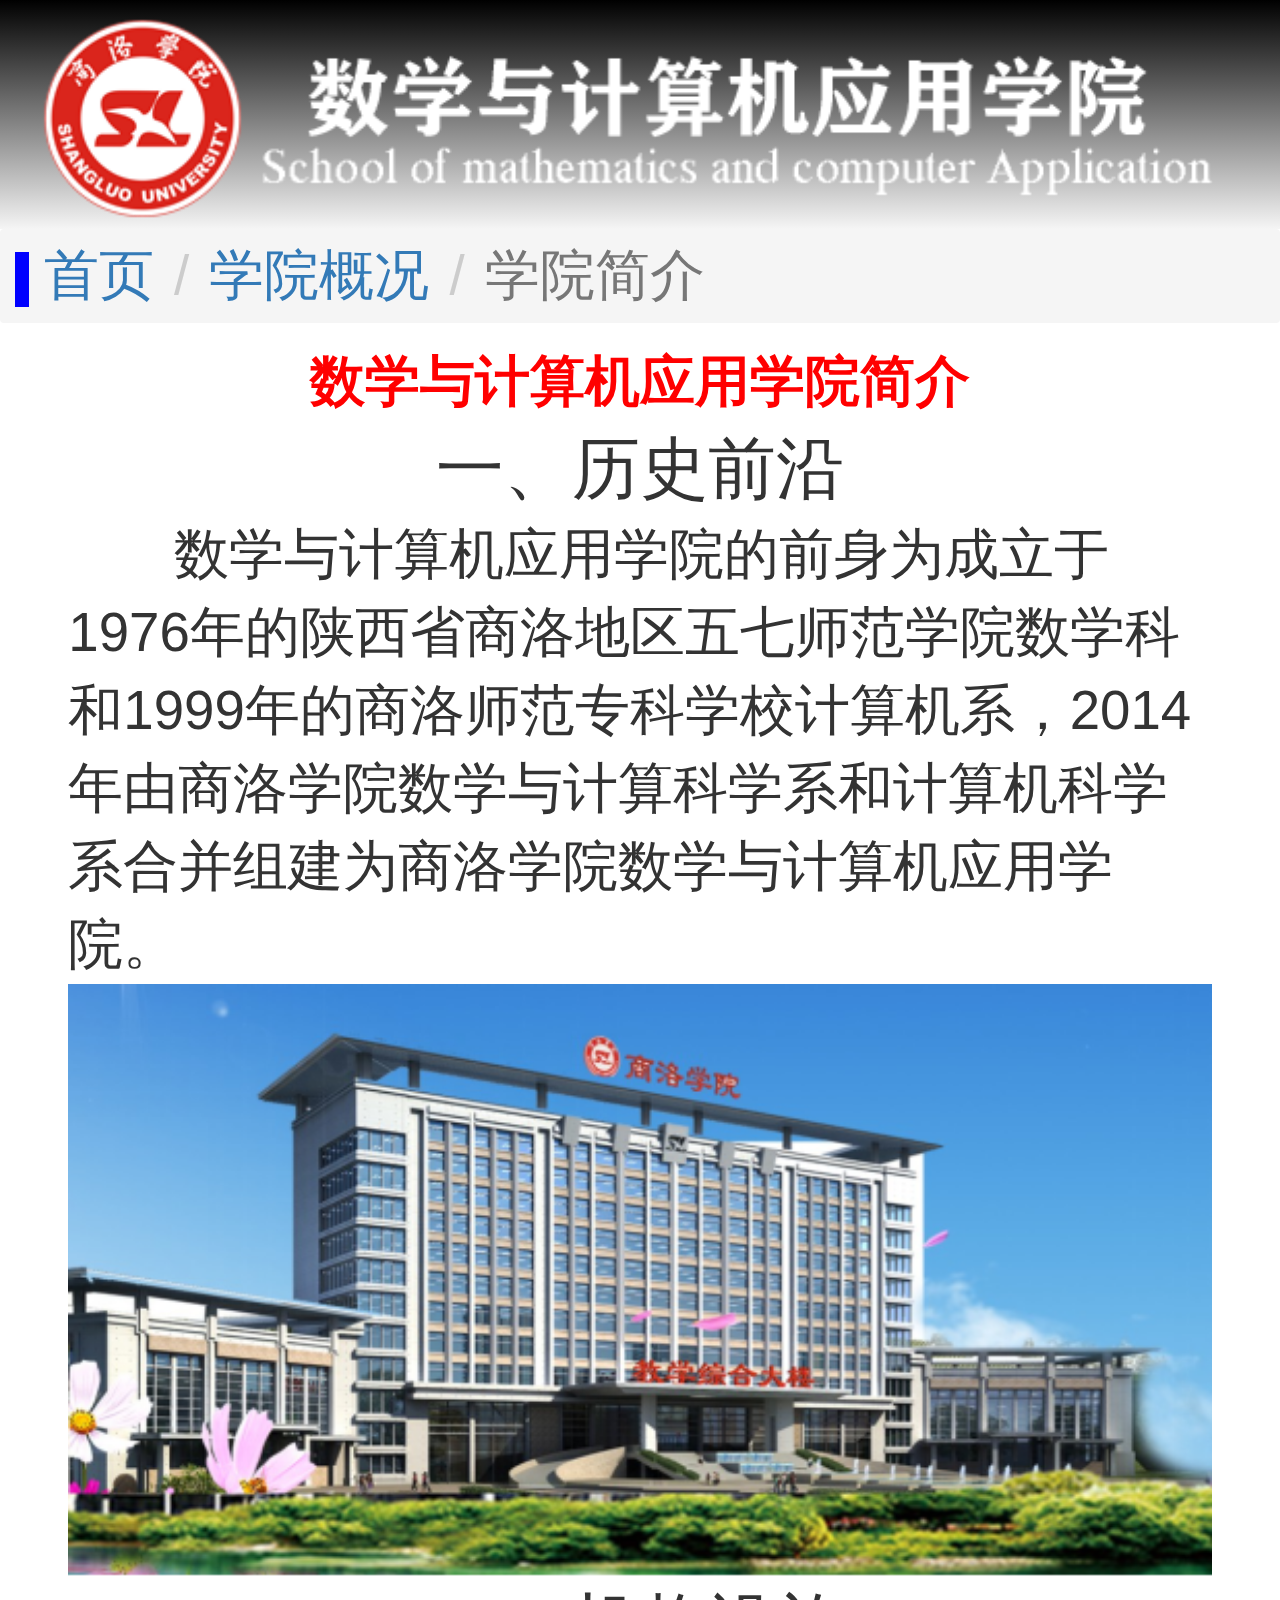
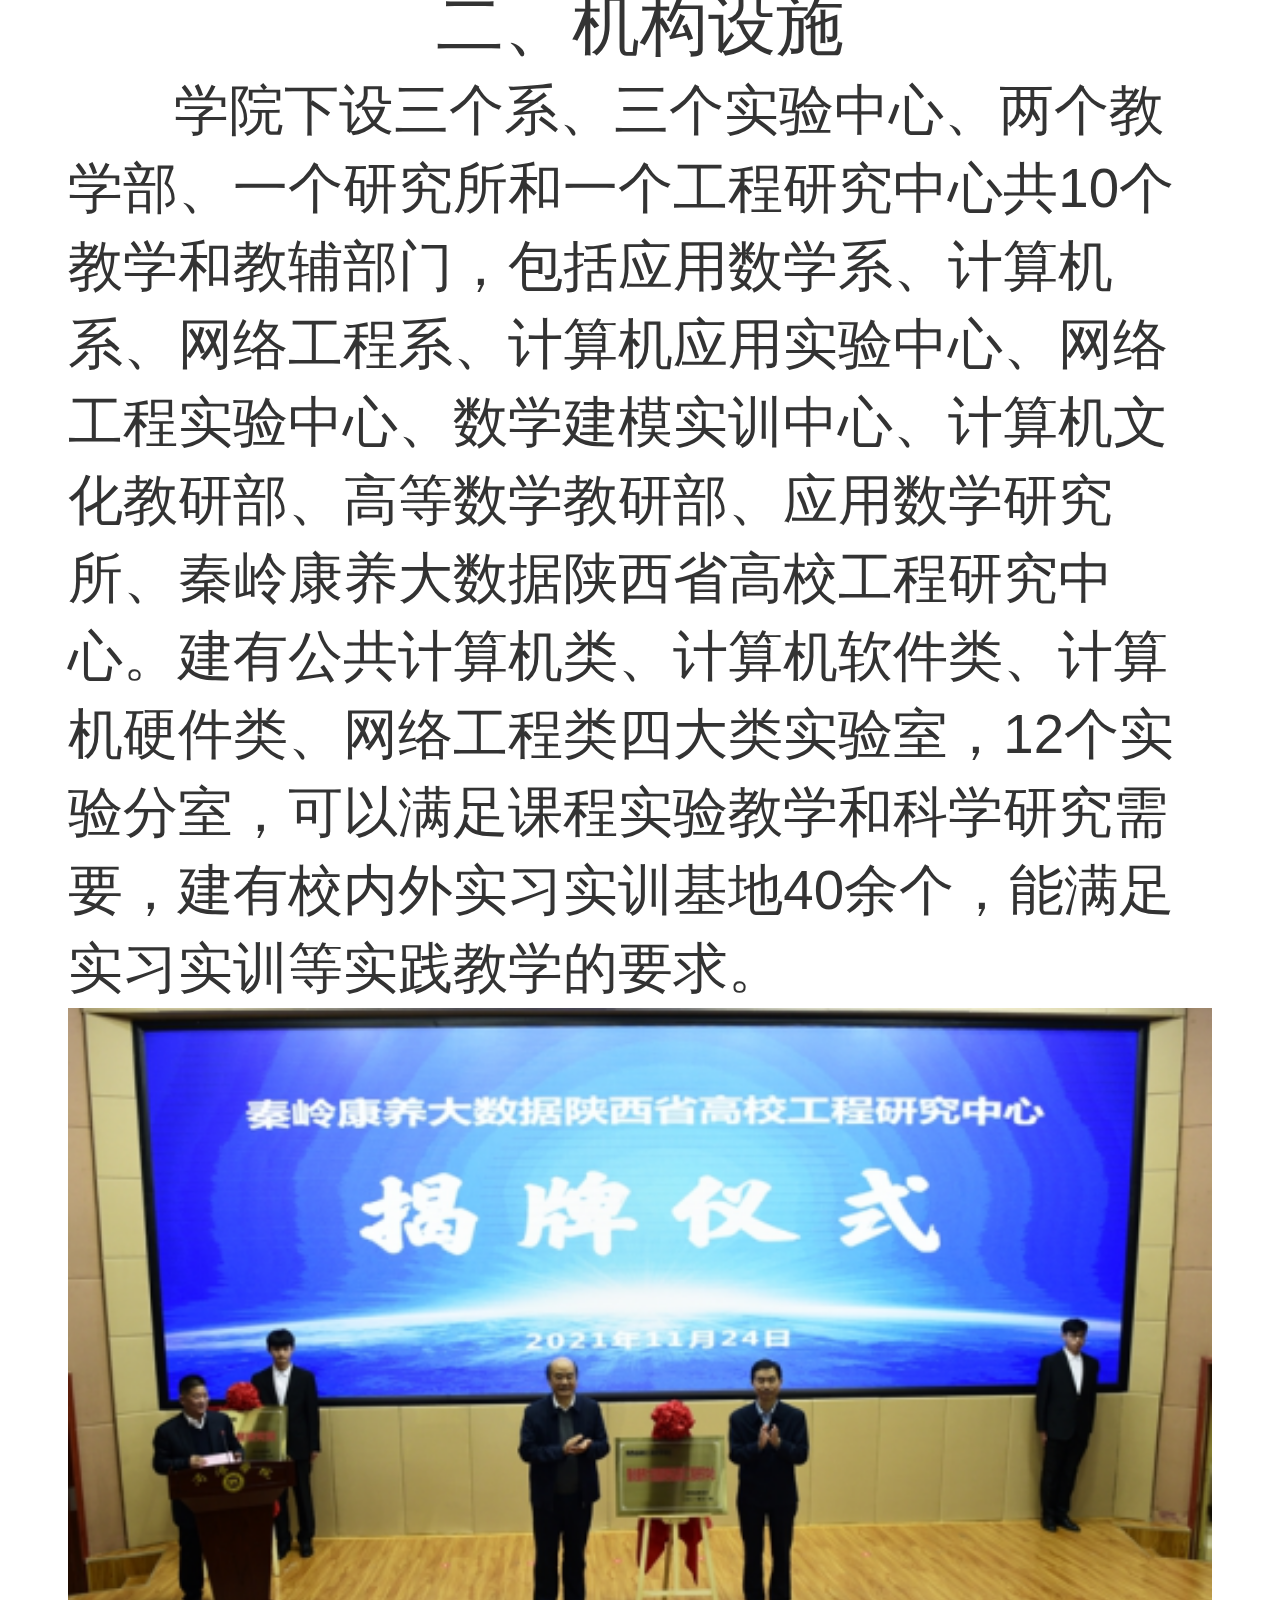
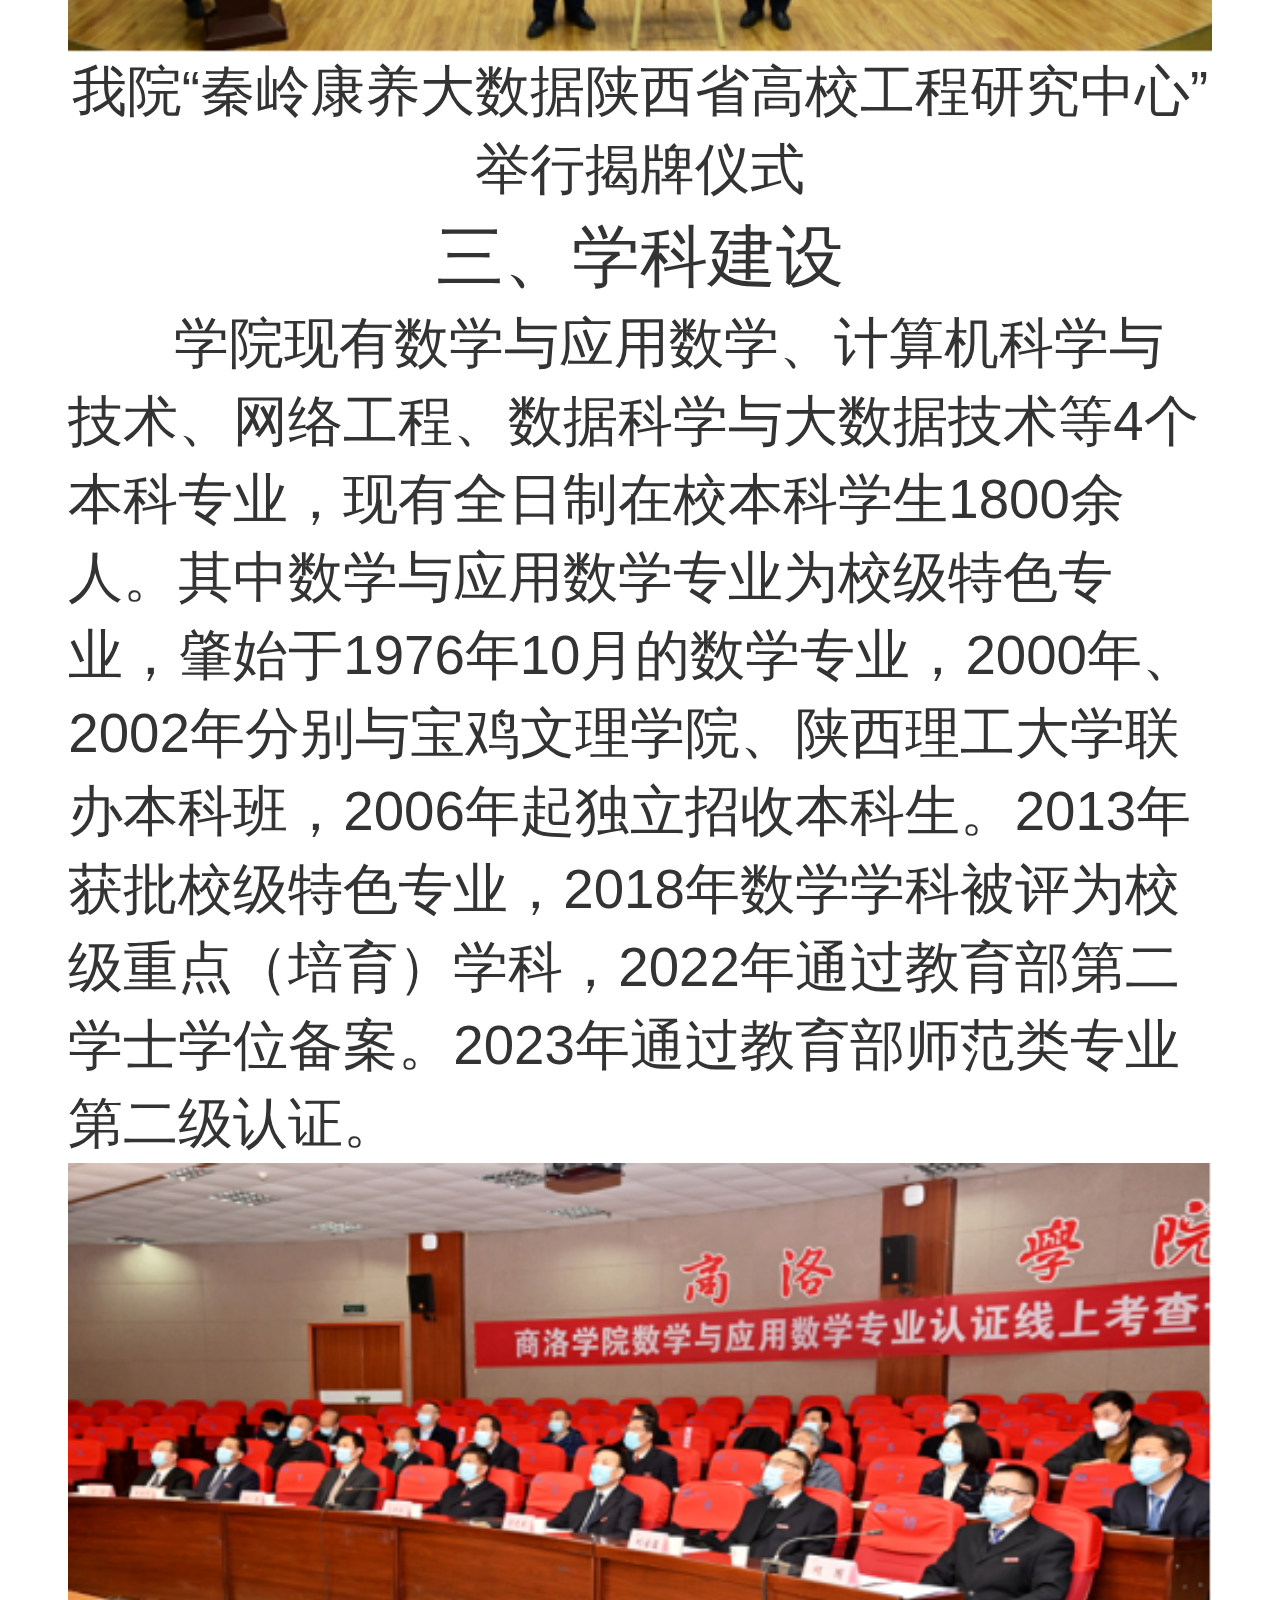
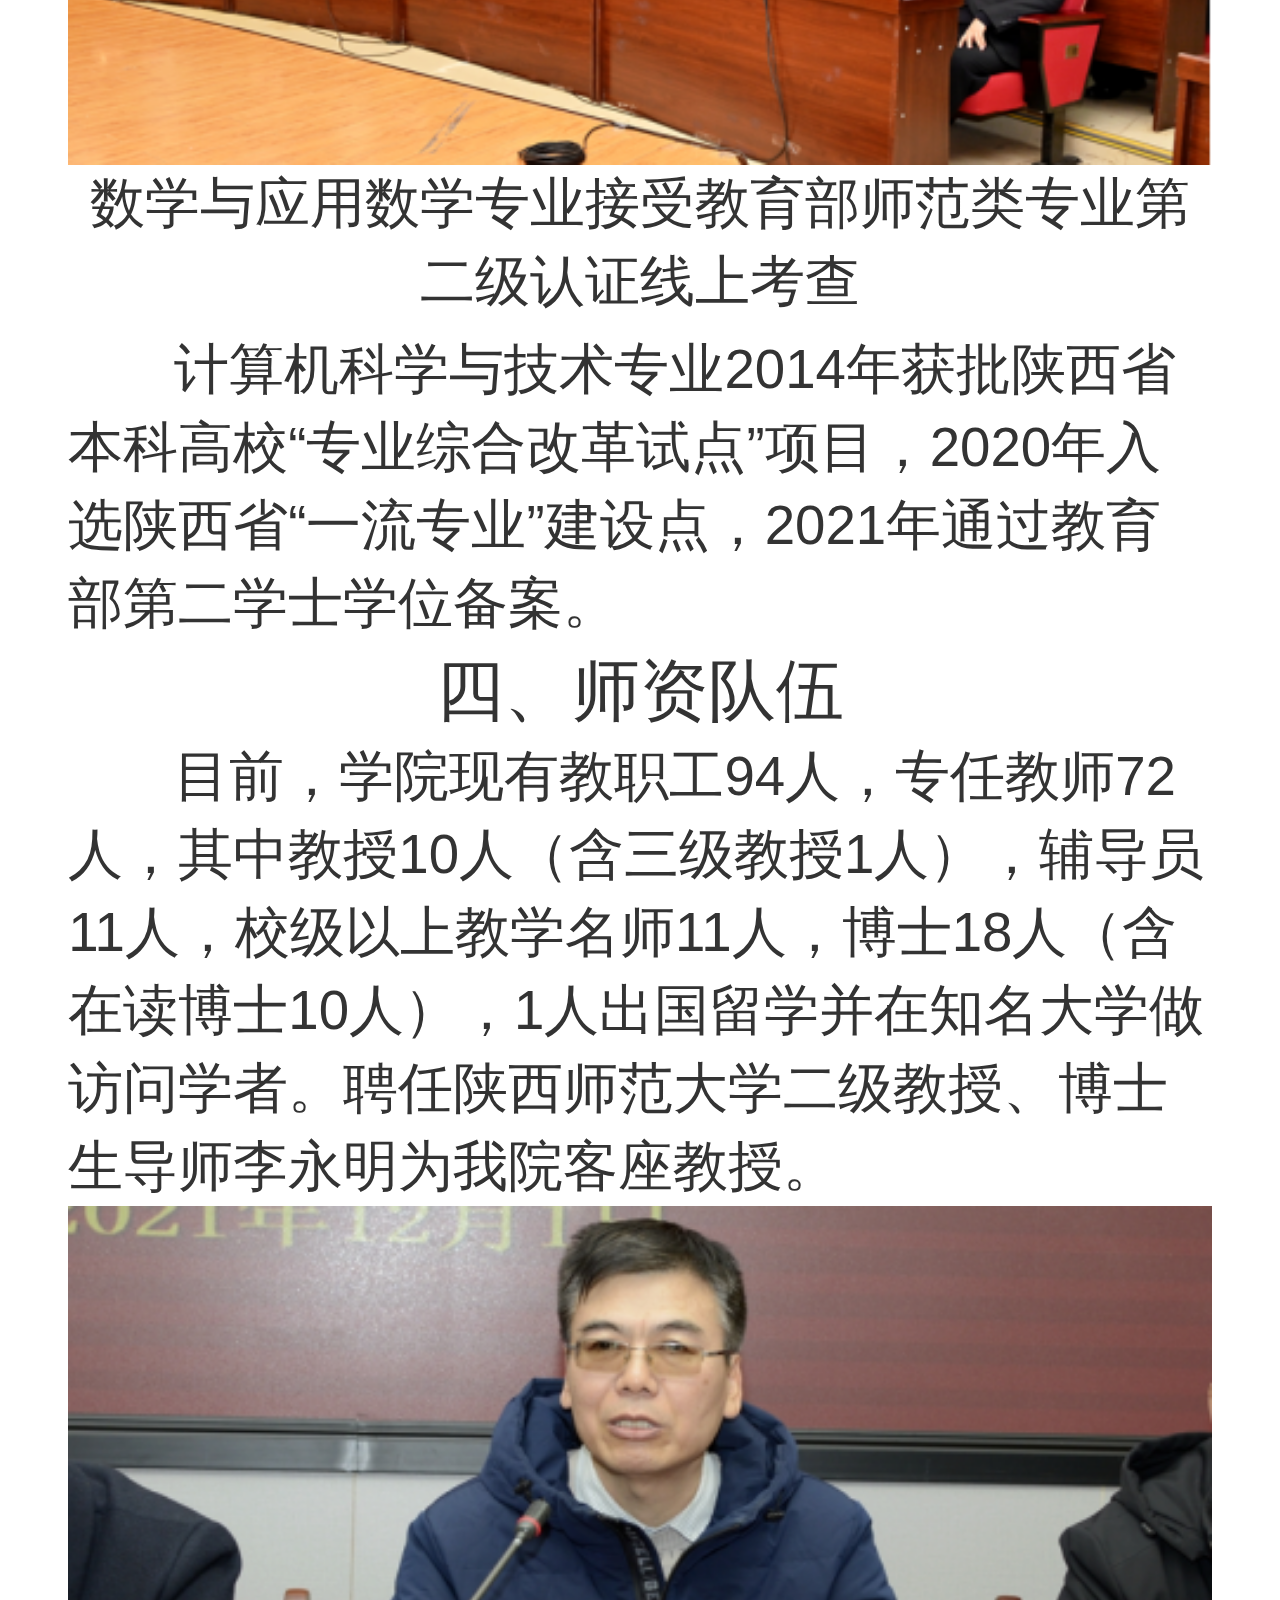
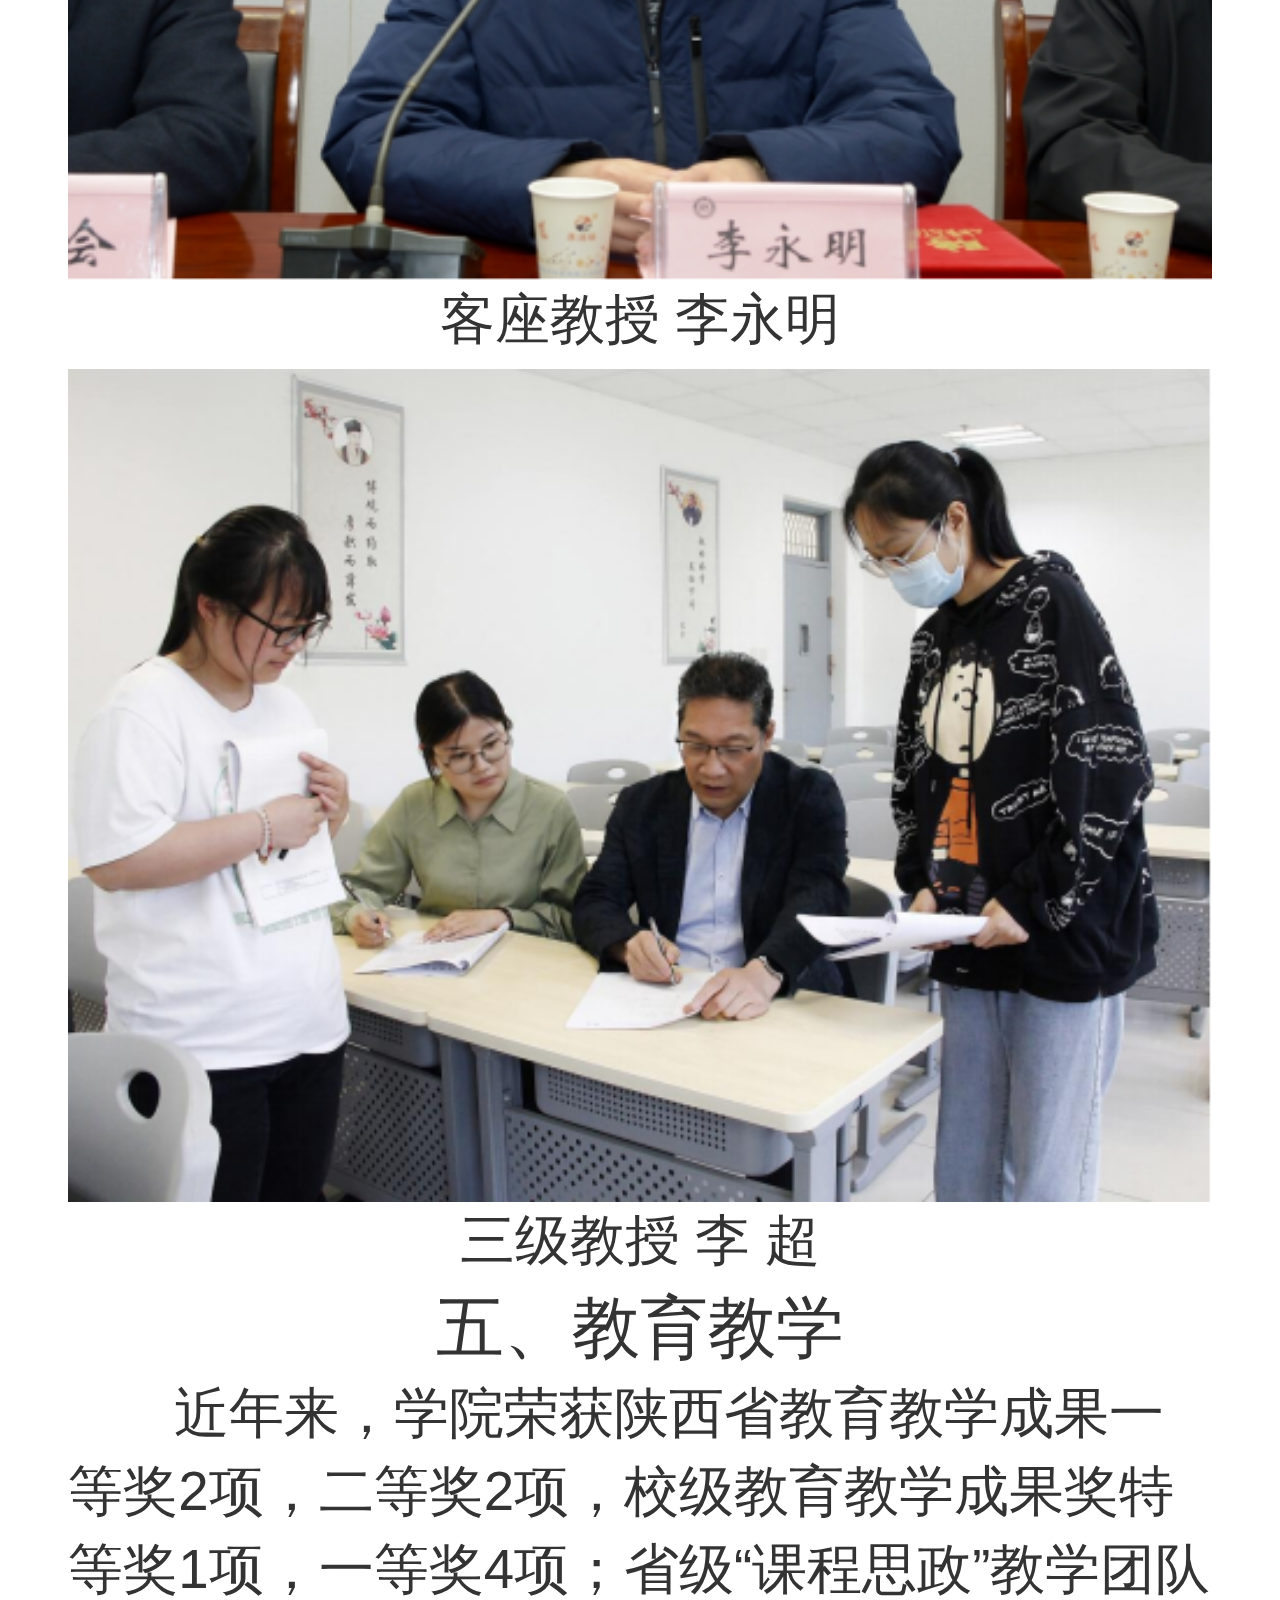
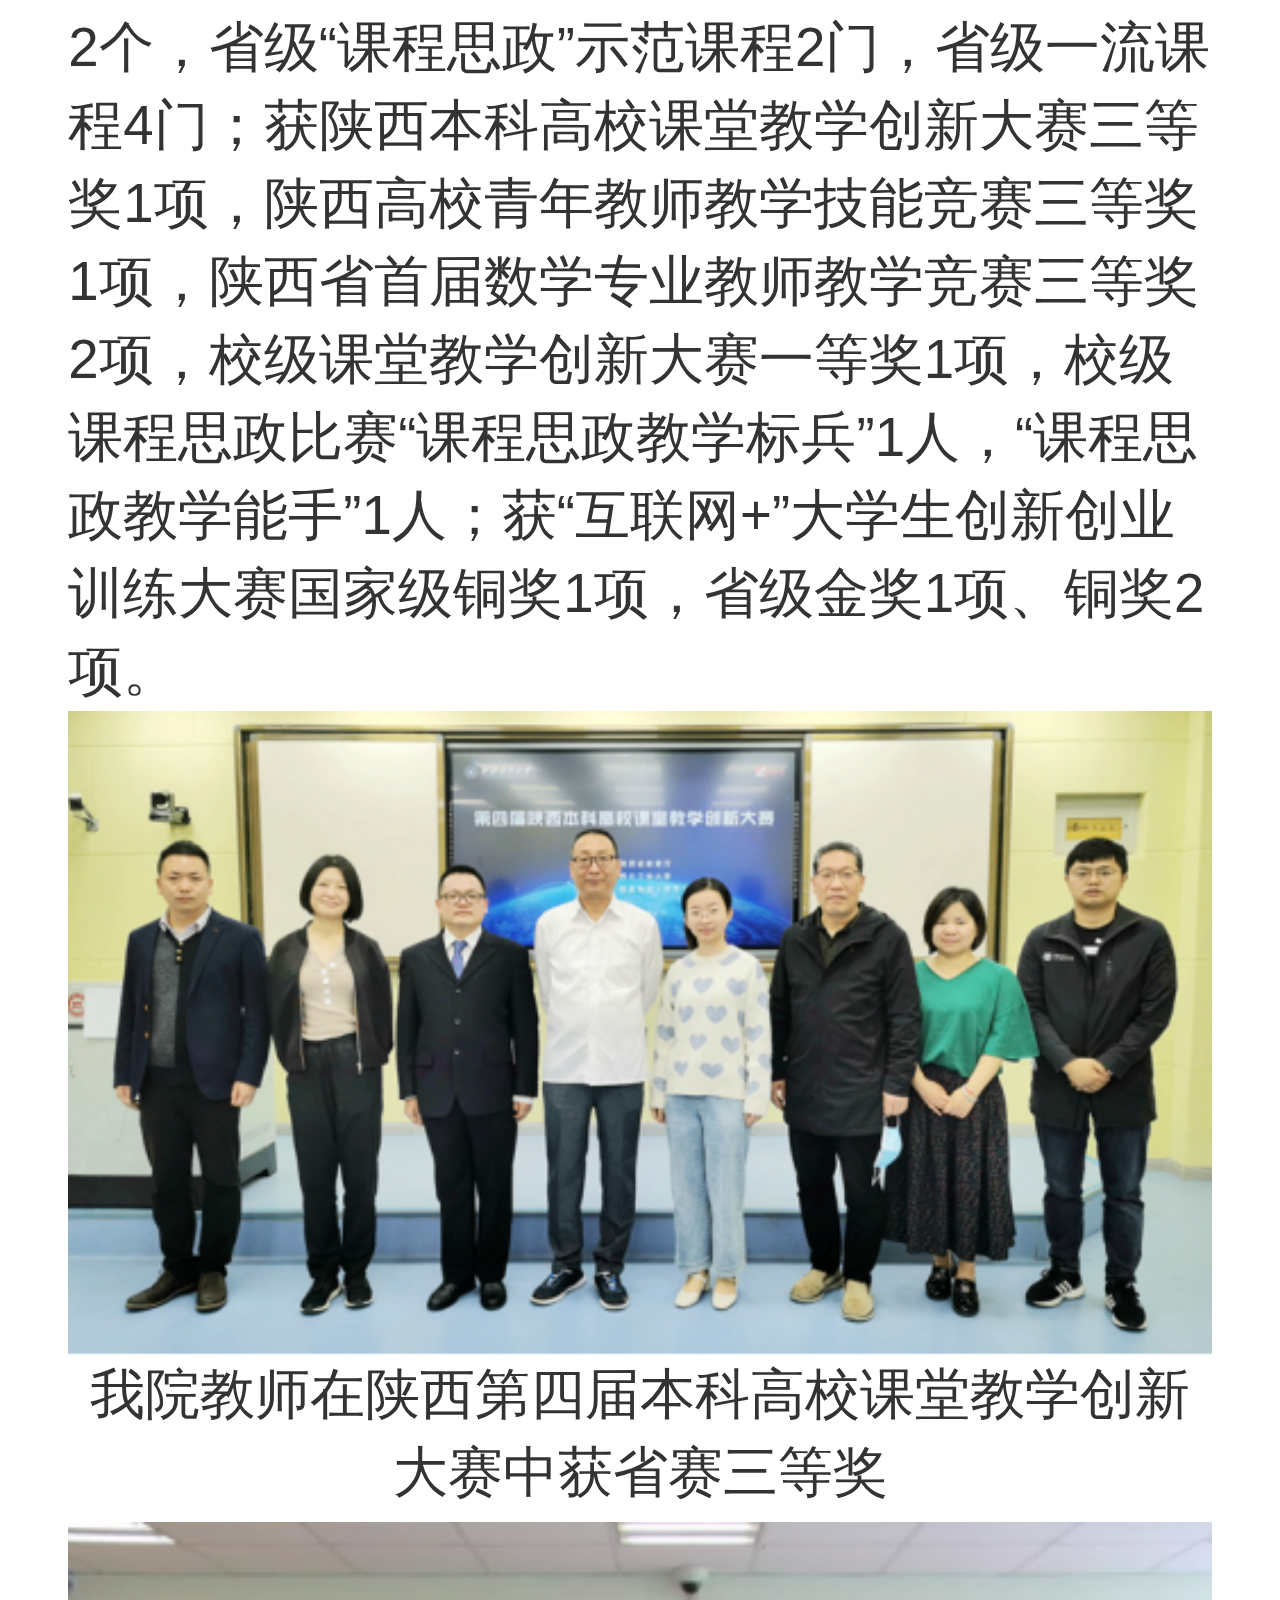
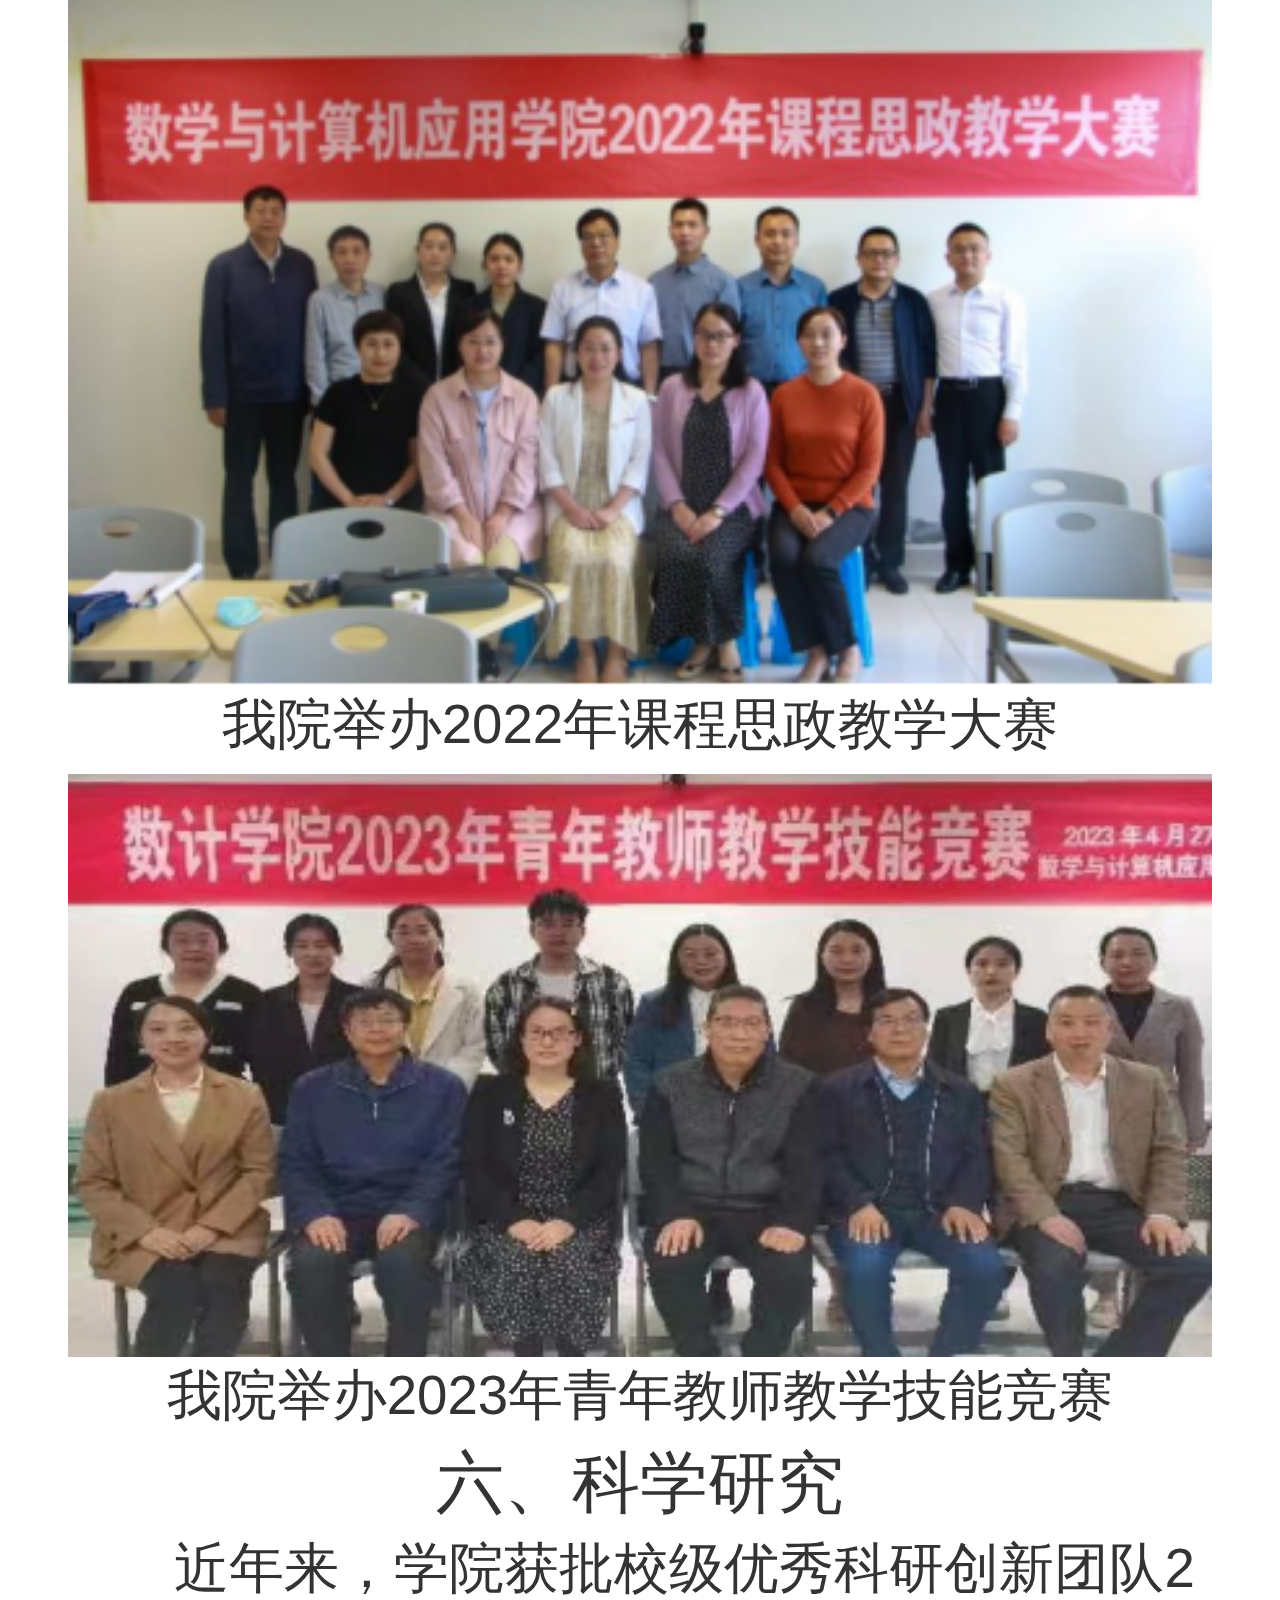
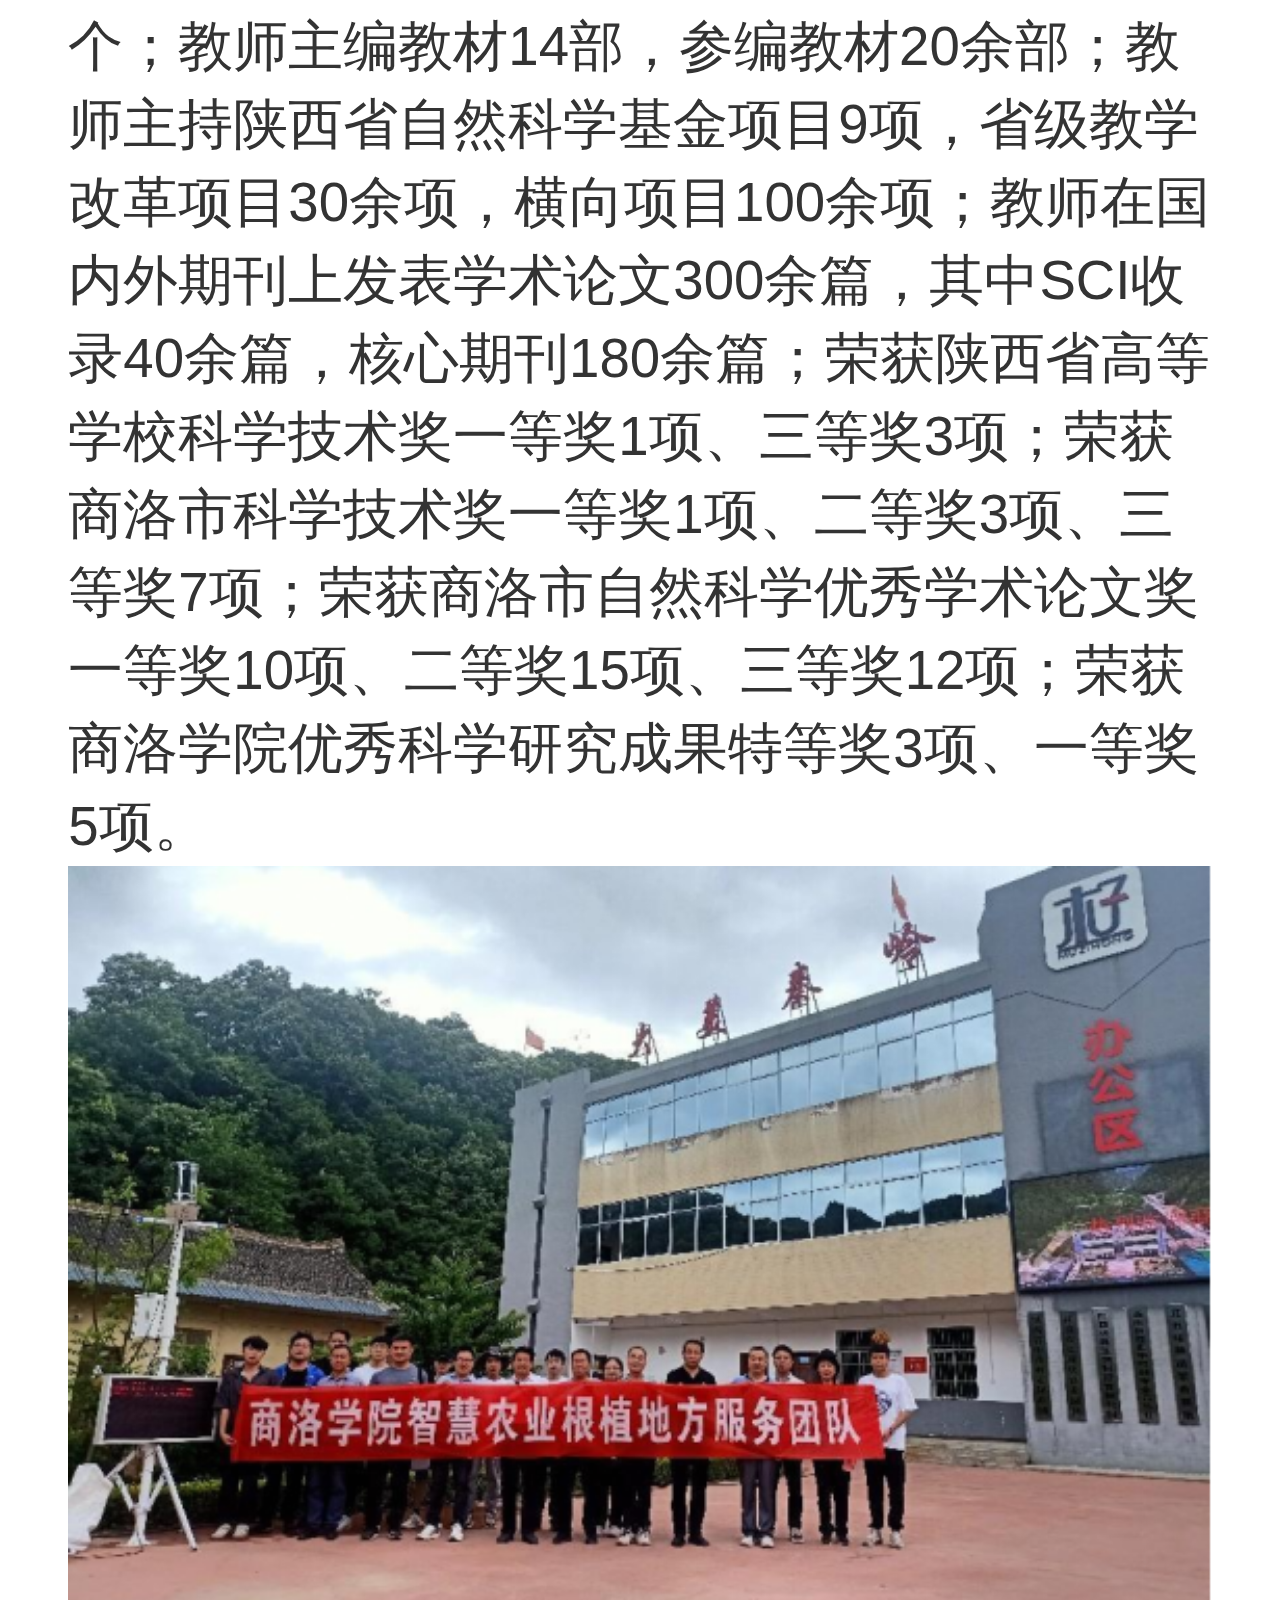
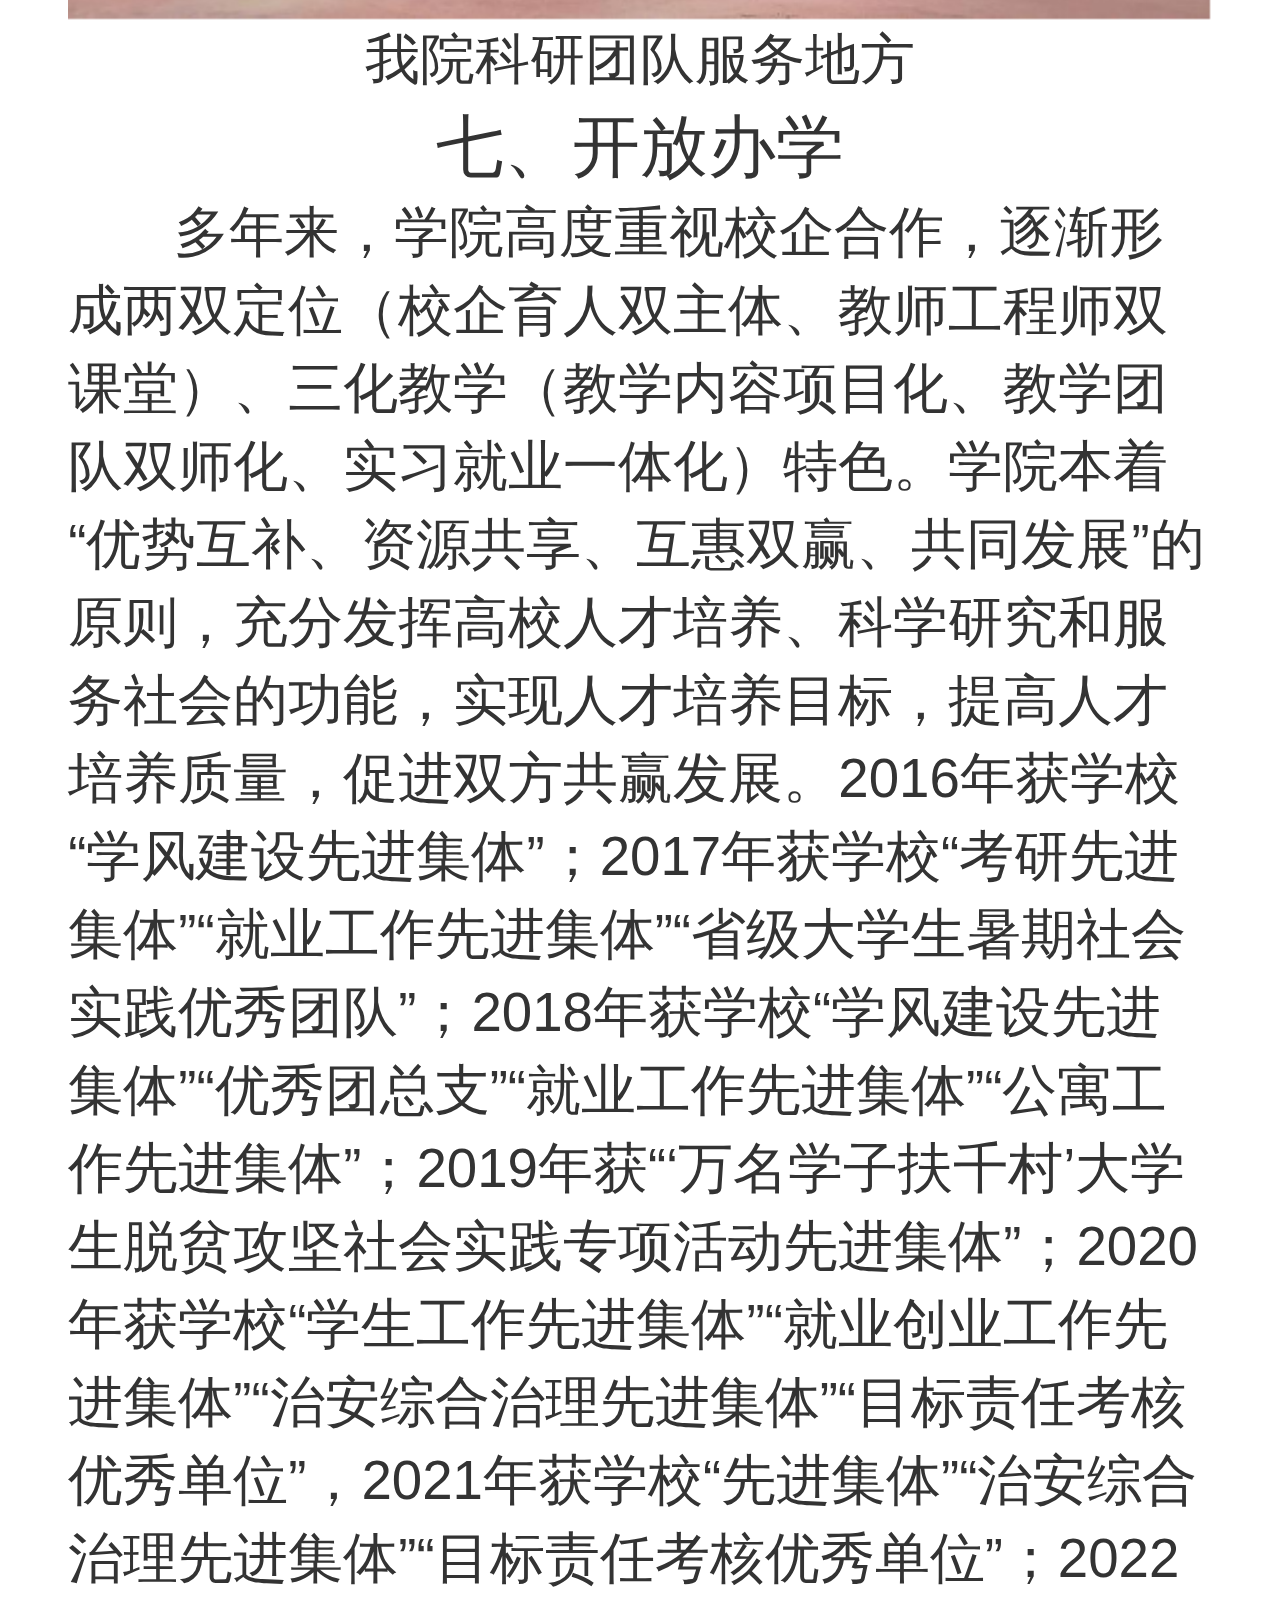
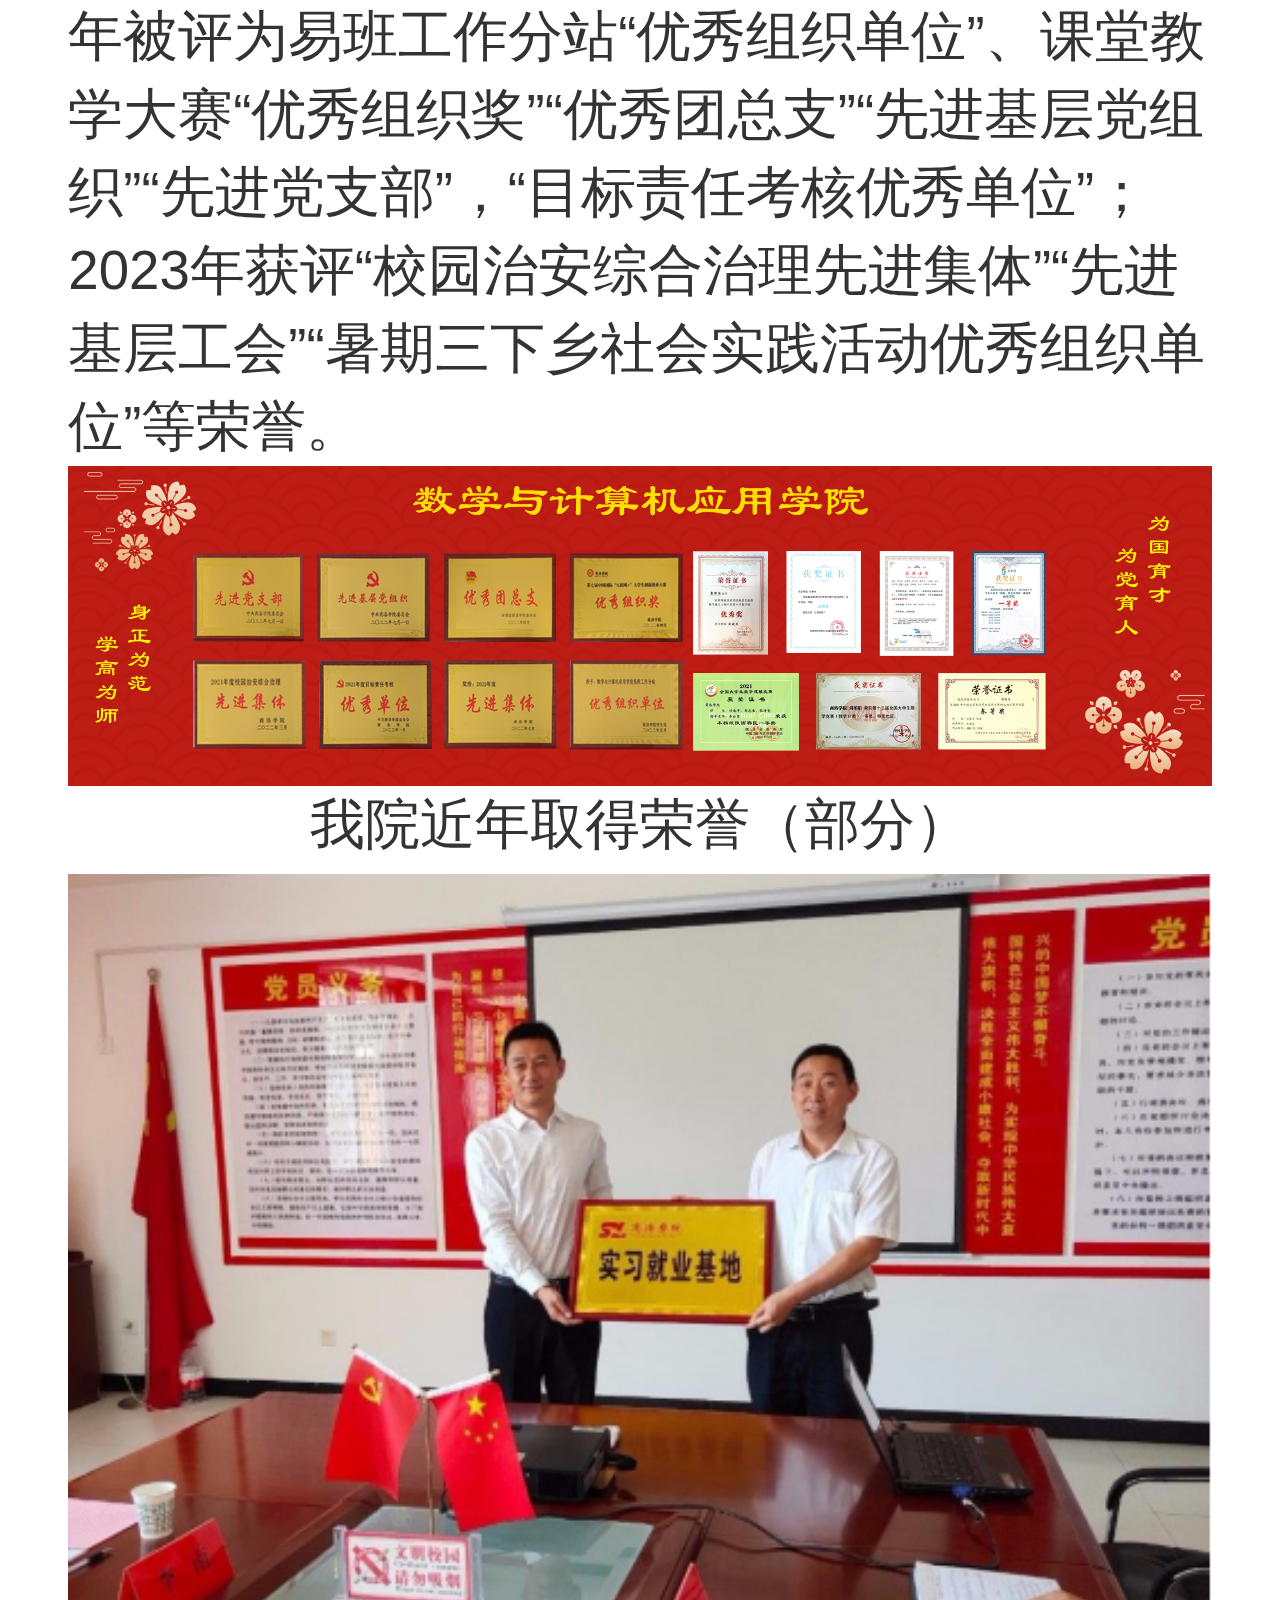
<file: brief.html>
<!DOCTYPE html>
<html lang="en">
<head>
    <meta charset="UTF-8">
    <meta name="viewport" content="width=device-width, initial-scale=1.0">
    <title>数学与计算机应用学院简介</title>
    <link rel="stylesheet" href="./css/summarize.css">
    <link rel="stylesheet" href="./css/brief.css">
    <link rel="stylesheet" href="./bootstrap-3.4.1-dist/css/bootstrap.min.css">
</head>
<body>
    <div class="head">
        <img src="./images/sj-logn.png" alt="">
    </div>
    <!-- 导航路径 -->
    <ol class="breadcrumb">
        <li><a href="./index.html">首页</a></li>
        <li><a href="./summarize.html">学院概况</a></li>
        <li class="active">学院简介</li>
    </ol>
    <!-- 文本 -->
    <div class="text">
        <div class="title">数学与计算机应用学院简介</div>
        <div class="main">
            <h4>一、历史前沿</h4>
            <span>&nbsp;&nbsp;&nbsp;&nbsp;&nbsp;&nbsp;&nbsp;数学与计算机应用学院的前身为成立于1976年的陕西省商洛地区五七师范学院数学科和1999年的商洛师范专科学校计算机系，2014年由商洛学院数学与计算科学系和计算机科学系合并组建为商洛学院数学与计算机应用学院。</span>
            <img src="./images/FB8831F7190BF96B357FEE9E4C0_A0E4B6A4_9B54F.png" alt="">
        </div>
        <div class="main">
            <h4>二、机构设施</h4>
            <span>&nbsp;&nbsp;&nbsp;&nbsp;&nbsp;&nbsp;&nbsp;学院下设三个系、三个实验中心、两个教学部、一个研究所和一个工程研究中心共10个教学和教辅部门，包括应用数学系、计算机系、网络工程系、计算机应用实验中心、网络工程实验中心、数学建模实训中心、计算机文化教研部、高等数学教研部、应用数学研究所、秦岭康养大数据陕西省高校工程研究中心。建有公共计算机类、计算机软件类、计算机硬件类、网络工程类四大类实验室，12个实验分室，可以满足课程实验教学和科学研究需要，建有校内外实习实训基地40余个，能满足实习实训等实践教学的要求。</span>
            <img src="./images/6D2F872F2145C810C298BADEE85_2317C146_91E45.png" alt="">
            <p>我院“秦岭康养大数据陕西省高校工程研究中心”举行揭牌仪式</p>
        </div>
        <div class="main">
            <h4>三、学科建设</h4>
            <span>&nbsp;&nbsp;&nbsp;&nbsp;&nbsp;&nbsp;&nbsp;学院现有数学与应用数学、计算机科学与技术、网络工程、数据科学与大数据技术等4个本科专业，现有全日制在校本科学生1800余人。其中数学与应用数学专业为校级特色专业，肇始于1976年10月的数学专业，2000年、2002年分别与宝鸡文理学院、陕西理工大学联办本科班，2006年起独立招收本科生。2013年获批校级特色专业，2018年数学学科被评为校级重点（培育）学科，2022年通过教育部第二学士学位备案。2023年通过教育部师范类专业第二级认证。</span>
            <img src="./images/3B75454D0EC7A6E158D981318C7_CB1F4543_847EB.png" alt="">
            <p>数学与应用数学专业接受教育部师范类专业第二级认证线上考查</p>
            <span>&nbsp;&nbsp;&nbsp;&nbsp;&nbsp;&nbsp;&nbsp;计算机科学与技术专业2014年获批陕西省本科高校“专业综合改革试点”项目，2020年入选陕西省“一流专业”建设点，2021年通过教育部第二学士学位备案。</span>
        </div>
        <div class="main">
            <h4>四、师资队伍</h4>
            <span>&nbsp;&nbsp;&nbsp;&nbsp;&nbsp;&nbsp;&nbsp;目前，学院现有教职工94人，专任教师72人，其中教授10人（含三级教授1人），辅导员11人，校级以上教学名师11人，博士18人（含在读博士10人），1人出国留学并在知名大学做访问学者。聘任陕西师范大学二级教授、博士生导师李永明为我院客座教授。</span>
            <img src="./images/8F869A678B9F94EB0D077FA75FE_C7F5EDD6_877CB.png" alt="">
            <p>客座教授 李永明</p>
            <img src="./images/2F6808136CD89B2E092E22F2154_B2A800AA_AD39D.png" alt="">
            <p>三级教授 李 超</p>
        </div>
        <div class="main">
            <h4>五、教育教学</h4>
            <span>&nbsp;&nbsp;&nbsp;&nbsp;&nbsp;&nbsp;&nbsp;近年来，学院荣获陕西省教育教学成果一等奖2项，二等奖2项，校级教育教学成果奖特等奖1项，一等奖4项；省级“课程思政”教学团队2个，省级“课程思政”示范课程2门，省级一流课程4门；获陕西本科高校课堂教学创新大赛三等奖1项，陕西高校青年教师教学技能竞赛三等奖1项，陕西省首届数学专业教师教学竞赛三等奖2项，校级课堂教学创新大赛一等奖1项，校级课程思政比赛“课程思政教学标兵”1人，“课程思政教学能手”1人；获“互联网+”大学生创新创业训练大赛国家级铜奖1项，省级金奖1项、铜奖2项。</span>
            <img src="./images/A12C3069B0883EB8890567FCF68_FD1416F9_8C181.png" alt="">
            <p>我院教师在陕西第四届本科高校课堂教学创新大赛中获省赛三等奖</p>
            <img src="./images/8EBCCE3AD2AFA2CA9C1D486BE4B_D20698A3_6DF84.png" alt="">
            <p>我院举办2022年课程思政教学大赛</p>
            <img src="./images/A623B7C49CA00B18470F6E34D75_2950B3F3_61215.png" alt="">
            <p>我院举办2023年青年教师教学技能竞赛</p>
        </div>
        <div class="main">
            <h4>六、科学研究</h4>
            <span>&nbsp;&nbsp;&nbsp;&nbsp;&nbsp;&nbsp;&nbsp;近年来，学院获批校级优秀科研创新团队2个；教师主编教材14部，参编教材20余部；教师主持陕西省自然科学基金项目9项，省级教学改革项目30余项，横向项目100余项；教师在国内外期刊上发表学术论文300余篇，其中SCI收录40余篇，核心期刊180余篇；荣获陕西省高等学校科学技术奖一等奖1项、三等奖3项；荣获商洛市科学技术奖一等奖1项、二等奖3项、三等奖7项；荣获商洛市自然科学优秀学术论文奖一等奖10项、二等奖15项、三等奖12项；荣获商洛学院优秀科学研究成果特等奖3项、一等奖5项。</span>
            <img src="./images/6CC881600D1AB3EBF37DD0AF5A3_CB7ACCBB_C3650.png" alt="">
            <p>我院科研团队服务地方</p>
        </div>
        <div class="main">
            <h4>七、开放办学</h4>
            <span>&nbsp;&nbsp;&nbsp;&nbsp;&nbsp;&nbsp;&nbsp;多年来，学院高度重视校企合作，逐渐形成两双定位（校企育人双主体、教师工程师双课堂）、三化教学（教学内容项目化、教学团队双师化、实习就业一体化）特色。学院本着“优势互补、资源共享、互惠双赢、共同发展”的原则，充分发挥高校人才培养、科学研究和服务社会的功能，实现人才培养目标，提高人才培养质量，促进双方共赢发展。2016年获学校“学风建设先进集体”；2017年获学校“考研先进集体”“就业工作先进集体”“省级大学生暑期社会实践优秀团队”；2018年获学校“学风建设先进集体”“优秀团总支”“就业工作先进集体”“公寓工作先进集体”；2019年获“‘万名学子扶千村’大学生脱贫攻坚社会实践专项活动先进集体”；2020年获学校“学生工作先进集体”“就业创业工作先进集体”“治安综合治理先进集体”“目标责任考核优秀单位”，2021年获学校“先进集体”“治安综合治理先进集体”“目标责任考核优秀单位”；2022年被评为易班工作分站“优秀组织单位”、课堂教学大赛“优秀组织奖”“优秀团总支”“先进基层党组织”“先进党支部”，“目标责任考核优秀单位”；2023年获评“校园治安综合治理先进集体”“先进基层工会”“暑期三下乡社会实践活动优秀组织单位”等荣誉。</span>
            <img src="./images/rytp.jpg" alt="">
            <p>我院近年取得荣誉（部分）</p>
            <img src="./images/46224C41019016B323A5EE619F0_895025ED_A3EC7.png" alt="">
            <p>校党委副书记刘勇为我院实习就业基地授牌</p>
            <img src="./images/77CD58CE049A56131F5E9BE6A56_62E1AAD5_C3066.png" alt="">
            <p>院党委书记廉明为我院就业创业基地授牌</p>
        </div>
        <div class="main">
            <h4>八、科学竞赛</h4>
            <span>&nbsp;&nbsp;&nbsp;&nbsp;&nbsp;&nbsp;&nbsp;学院以学科竞赛为抓手，以校园文化活动为依托，不断加强学风建设，学生综合素质不断提高。2015年至今，学生参加各级各类比赛共获得省级及以上奖励180余项，其中国家级50余项，一等奖5项，二等奖14项；学生以第一作者在省级期刊发表论文30余篇；学生获得国家级大学生创新创业训练计划项目18项；获得2021年全国第七届“互联网+”大赛国赛铜奖1项，陕西省赛区金奖1项、银奖1项，2022年第八届互联网+大赛省级复赛银奖2项；获第四届全国师范生微课大赛一等奖1项、二等奖1项；获陕西省首届高校师范生教育教学能力大赛优秀奖1项；每年全国大学生计算机设计大赛、“蓝桥杯”全国软件和信息技术专业人才大赛获奖比例高，并有2-3名学生去北京参加决赛，直接推荐到华为、中兴等公司工作。这些比赛充分展现了学生具有较强的专业水平和实践操作能力、默契配合的团队精神和创新精神，展示了我院应用型人才培养的成果。</span>
            <img src="./images/BEF9CCB517B1417B768F879DB34_13F3A031_96308.png" alt="">
            <p>我院学生获得的成果（部分）</p>
            <img src="./images/7FE470C928B58B7DA03C8B8359B_AA0547C4_C18F9.png" alt="">
            <p>我院学生团队获得第七届中国国际“互联网+”大赛国赛铜奖、省赛金奖</p>
            <img src="./images/CAC1D349F1E798D6B318CE080FB_9A5C5077_C810E.png" alt="">
            <p>我院学生在第十三届“挑战杯”陕西省大学生课外学术科技作品竞赛中获省赛二等奖</p>
            <img src="./images/01C2BFFAFE2552063EECFC6E0F1_C321A158_88BA7.png" alt="">
            <p>第十四届蓝桥杯全国软件和信息技术专业人才大赛</p>
        </div>
        <div class="main">
            <h4>九、考研就业</h4>
            <span>&nbsp;&nbsp;&nbsp;&nbsp;&nbsp;&nbsp;&nbsp;学院学生考研率连年递增，近三年有100余名学生考取了陕西师范大学、长安大学、上海海事大学等知名大学硕士研究生。学院毕业生一次性就业率保持在93%以上，约有40％的学生在省、市级单位就职，毕业生中涌现出了入选2022年度全球前2%顶尖科学家榜单宋永利教授（入选“终身科学影响力排行榜”）；第44届世界技能大赛产品设计类项目中铜牌获得者高雨楠（受到李克强总理亲切接见）；2016年陕西省教育系统“我身边的好典型”获得者李楠；“中国大学生自强之星”和“商洛好人”，以及2022年第二季度“陕西好人”入围者冯倩等为代表的一大批优秀校友。</span>
            <img src="./images/8995AE14497C0AC5E3D6554D61B_F43DA07D_C0AC0.png" alt="">
            <p>校友宋永利教授入选2022年度全球前2%顶尖科学家榜单</p>
            <img src="./images/CC10CD1D4E9112BD550EFF6826E_BDA0215F_B48D4.png" alt="">
            <p>高雨楠在第44届世界技能大赛产品设计类项目中获得铜牌</p>
            <img src="./images/01B81AD07F1494D2215DD0B82F5_BB953E6F_A7C6F.png" alt="">
            <p>李楠在入选陕西省教育系统2016年第二季“我身边的好典型”</p>
            <img src="./images/843DDF8A7847AA8B73C8E30CB80_B9ED34C0_100FDE.png" alt="">
            <p>优秀学子冯倩在2021年第一季度“商洛好人”发布会上发言</p>
        </div>
        <div class="main">
            <h4>十、招生专业介绍</h4>
            <span>&nbsp;&nbsp;&nbsp;&nbsp;&nbsp;&nbsp;&nbsp;数学与应用数学专业<br>&nbsp;&nbsp;&nbsp;&nbsp;&nbsp;&nbsp;&nbsp;培养目标<br>
                &nbsp;&nbsp;&nbsp;&nbsp;&nbsp;&nbsp;&nbsp;本专业立足商洛，适应陕西基础教育改革发展要求，培养德智体美劳全面发展，掌握数学科学及数学教育的基本知识和理论，具备运用数学知识、现代教育理论与技能解决实际问题的能力，具有数学教育教学创新意识和教师职业素养，能在中学、教育机构等部门从事教学、教研等方面工作的骨干教师。<br>&nbsp;&nbsp;&nbsp;&nbsp;&nbsp;&nbsp;&nbsp;学制与学位<br>&nbsp;&nbsp;&nbsp;&nbsp;&nbsp;&nbsp;&nbsp;基本学制：4年，授予理学学士学位。<br>&nbsp;&nbsp;&nbsp;&nbsp;&nbsp;&nbsp;&nbsp;课程设置<br>&nbsp;&nbsp;&nbsp;&nbsp;&nbsp;&nbsp;&nbsp;数学分析、高等代数、解析几何、概率论与数理统计、常微分方程、复变函数、实变函数、数学建模、近世代数、教育学、心理学、数学教育学、初等数学研究等。<br>&nbsp;&nbsp;&nbsp;&nbsp;&nbsp;&nbsp;&nbsp;计算机科学与技术专业<br>&nbsp;&nbsp;&nbsp;&nbsp;&nbsp;&nbsp;&nbsp;培养目标<br>&nbsp;&nbsp;&nbsp;&nbsp;&nbsp;&nbsp;&nbsp;本专业培养德智体美劳全面发展，掌握计算机领域的基本知识与理论，技术过硬，道德高尚，具备较强的创新精神和自主动手能力，具有较强的计算机应用素质，能在计算机相关行业从事计算机应用、软/硬件开发、网络设计与管理等工作的应用型人才。<br>&nbsp;&nbsp;&nbsp;&nbsp;&nbsp;&nbsp;&nbsp;学制与学位<br>&nbsp;&nbsp;&nbsp;&nbsp;&nbsp;&nbsp;&nbsp;基本学制：4年，授予工学学士学位。<br>&nbsp;&nbsp;&nbsp;&nbsp;&nbsp;&nbsp;&nbsp;课程设置<br>&nbsp;&nbsp;&nbsp;&nbsp;&nbsp;&nbsp;&nbsp;计算机导论、离散数学、模拟与数字电子技术、C语言程序设计、线性代数、汇编语言程序设计、算法与数据结构、概率论与数理统计、操作系统、计算机网络、面向对象程序设计、计算机组成原理、数据库开发与应用、网页与网站设计、微机原理与接口技术、软件工程等。<br>&nbsp;&nbsp;&nbsp;&nbsp;&nbsp;&nbsp;&nbsp;网络工程专业<br>&nbsp;&nbsp;&nbsp;&nbsp;&nbsp;&nbsp;&nbsp;培养目标<br>&nbsp;&nbsp;&nbsp;&nbsp;&nbsp;&nbsp;&nbsp;本专业培养德智体美劳全面发展，具有创新精神，知识素养和能力素养协调发展，掌握计算机基础知识和网络工程专业知识和专业思维，具备网络系统规划与设计、部署与实施、分析与测试、运维及管理以及应用系统设计与开发等方面的工程实践能力，具备团队协作、终身学习、国际交流的能力，能在企事业单位和其他各行各业的网络信息技术部门从事网络规划与设计、网络应用系统集成与网络应用开发、网络运维与管理及网络安全防范的应用型人才。<br>&nbsp;&nbsp;&nbsp;&nbsp;&nbsp;&nbsp;&nbsp;学制与学位<br>&nbsp;&nbsp;&nbsp;&nbsp;&nbsp;&nbsp;&nbsp;基本学制：4年，授予工学学士学位。<br>&nbsp;&nbsp;&nbsp;&nbsp;&nbsp;&nbsp;&nbsp;课程设置<br>&nbsp;&nbsp;&nbsp;&nbsp;&nbsp;&nbsp;&nbsp;网络工程专业导论、C语言程序设计、离散数学、算法与数据结构、模拟与数字电子技术、线性代数、汇编程序设计与微机接口、概率论与数理统计、信息安全基础、数据库原理与应用、计算机网络、计算机组成原理、面向对象与Java程序设计、操作系统、路由与交换技术、网络规划与设计、Web程序设计等。<br>&nbsp;&nbsp;&nbsp;&nbsp;&nbsp;&nbsp;&nbsp;数据科学与大数据技术专业<br>&nbsp;&nbsp;&nbsp;&nbsp;&nbsp;&nbsp;&nbsp;培养目标<br>&nbsp;&nbsp;&nbsp;&nbsp;&nbsp;&nbsp;&nbsp;本专业培养德智体美劳全面发展，掌握信息与计算科学、数据科学所需要的数学、计算机科学等相关学科的基础理论与基本方法，具备大数据分析与应用的基础知识和大数据工程项目的设计和开发能力，可在科研院所、政府机关、互联网企业、信息技术等企事业单位从事数学建模、大数据统计分析、大数据应用开发、云计算等工作，也可以选择到国内外相近学科的教学或研究单位继续深造，具有良好的数学思维能力、大数据视野、人文素养和创新精神的高素质应用型人才。<br>&nbsp;&nbsp;&nbsp;&nbsp;&nbsp;&nbsp;&nbsp;学制与学位<br>&nbsp;&nbsp;&nbsp;&nbsp;&nbsp;&nbsp;&nbsp;基本学制：4年，授予工学学士学位。<br>&nbsp;&nbsp;&nbsp;&nbsp;&nbsp;&nbsp;&nbsp;课程设置<br>&nbsp;&nbsp;&nbsp;&nbsp;&nbsp;&nbsp;&nbsp;C语言程序设计、Python程序设计、Java面向对象的程序设计、数据库原理与应用、离散数学、云计算与大数据技术、数据结构与算法分析、开源大数据平台技术基础、大数据分析实践、数据分析理论与实践、数据仓库原理与实践、数据挖掘等。<br>&nbsp;&nbsp;&nbsp;&nbsp;&nbsp;&nbsp;&nbsp;在新的历史起点上，学院将秉承“自强不息 止于至善”的大学精神，“尚教为学 践用至要”的办学理念，聚焦“立德树人”根本任务，以学科建设为依托，以队伍建设为保障，不断加强自身发展，为探索具有鲜明特色和示范效应的应用型人才培养模式而凝心聚力，继续奋斗！</span>
            <p>（2024年3月21日更新）</p>
            <p>商洛学院数学与计算机应用学院欢迎您！</p>
        </div>
    </div>
    <!-- 底部标签 -->
    <footer>
        <div class="box">
            <div class="qr-code">
                <img src="./images/erweima.png" alt="">
                <span>欢迎关注数学与计算机应用学院公众号</span>
            </div>
            <div class="bottom">
                <img src="./images/sj-logn.png" alt="">
                <span>地址：商洛市北新街东段10号</span>
                <p>邮编：726000</p>
            </div>
        </div>
    </footer>
</body>
</html>
</file>
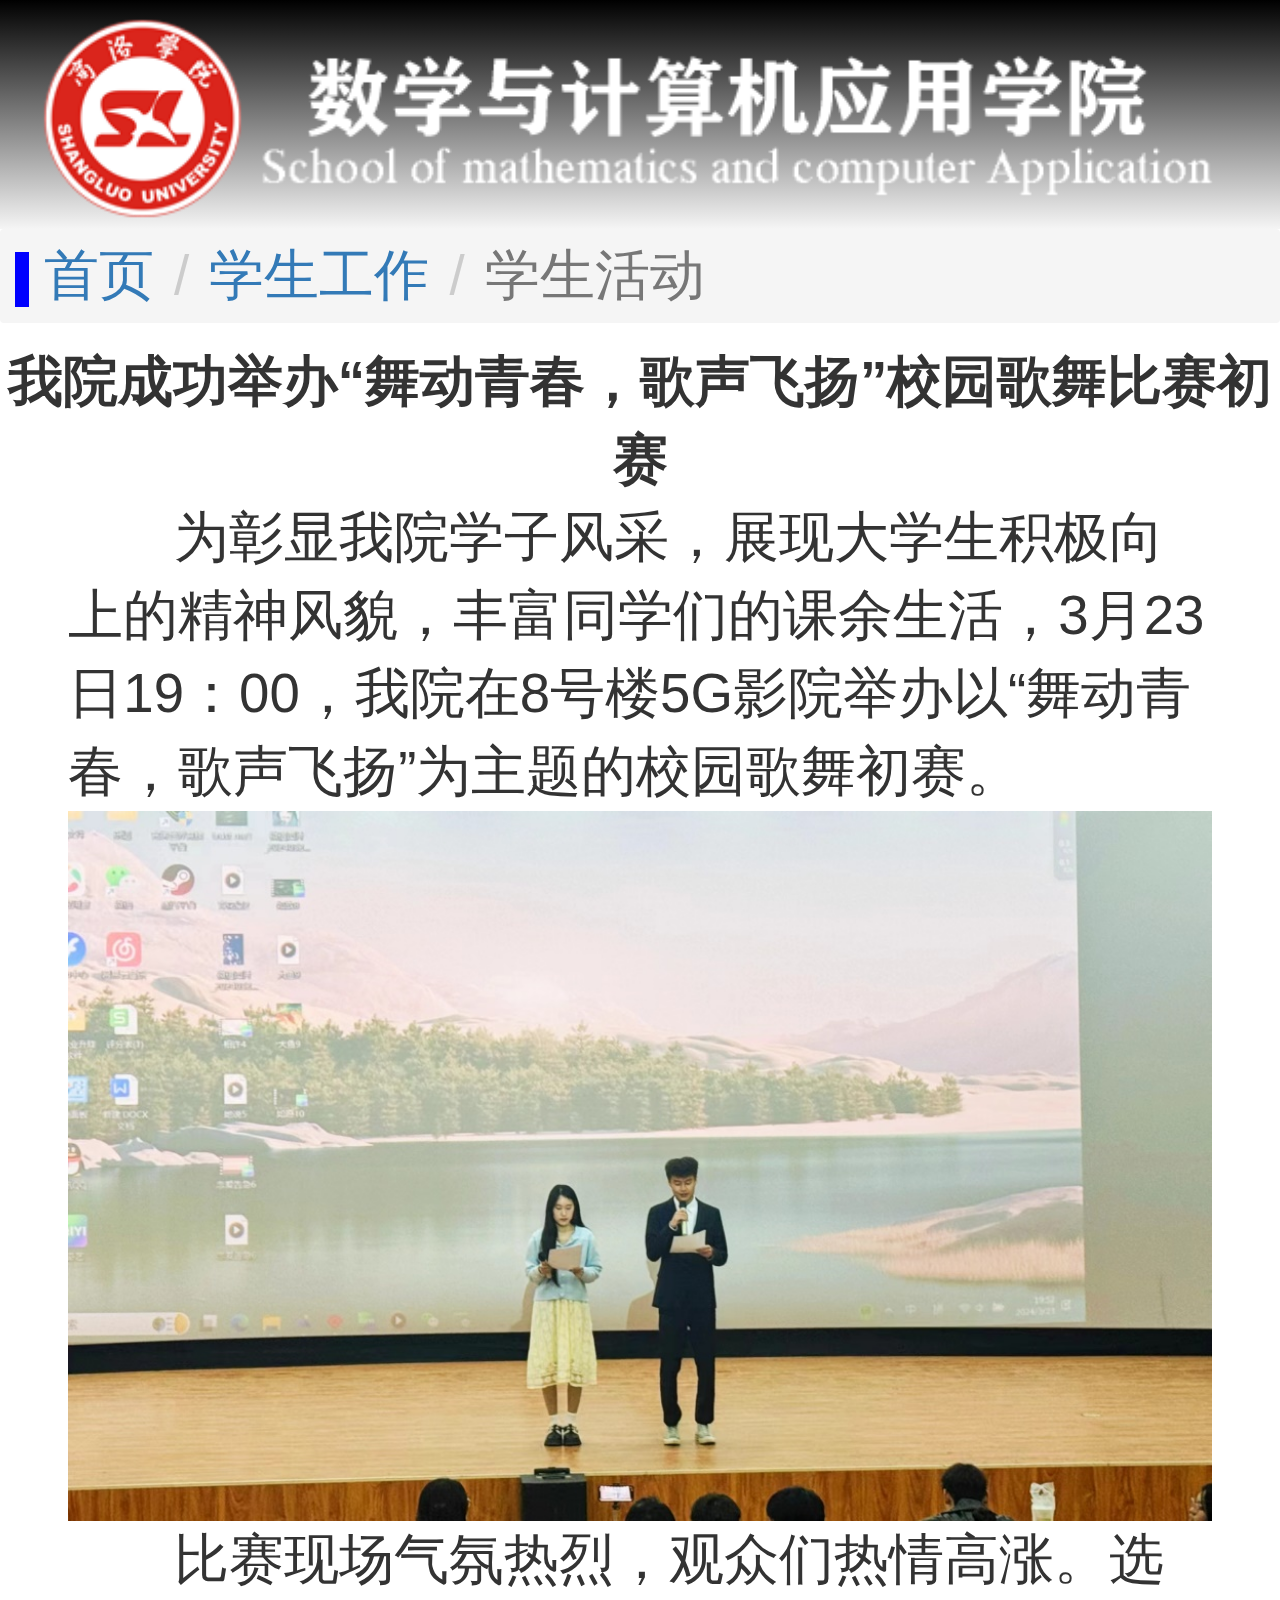
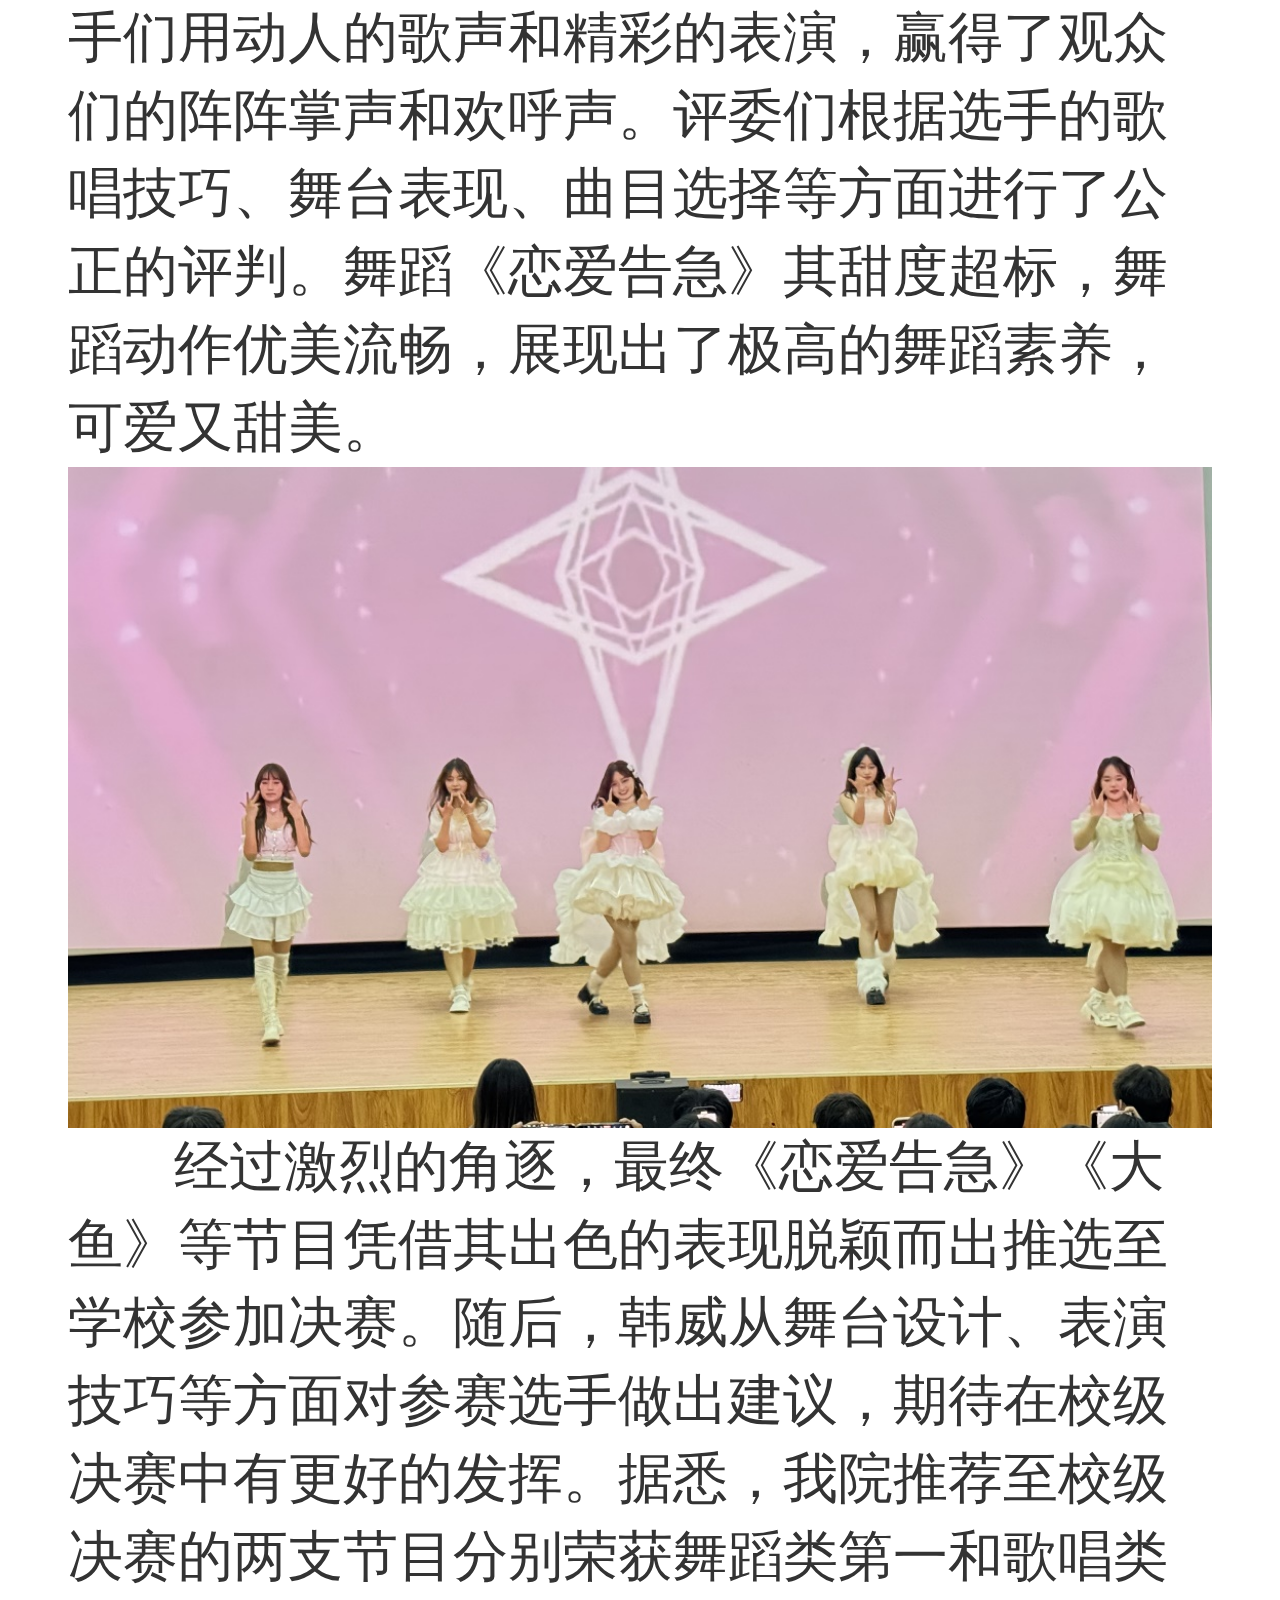
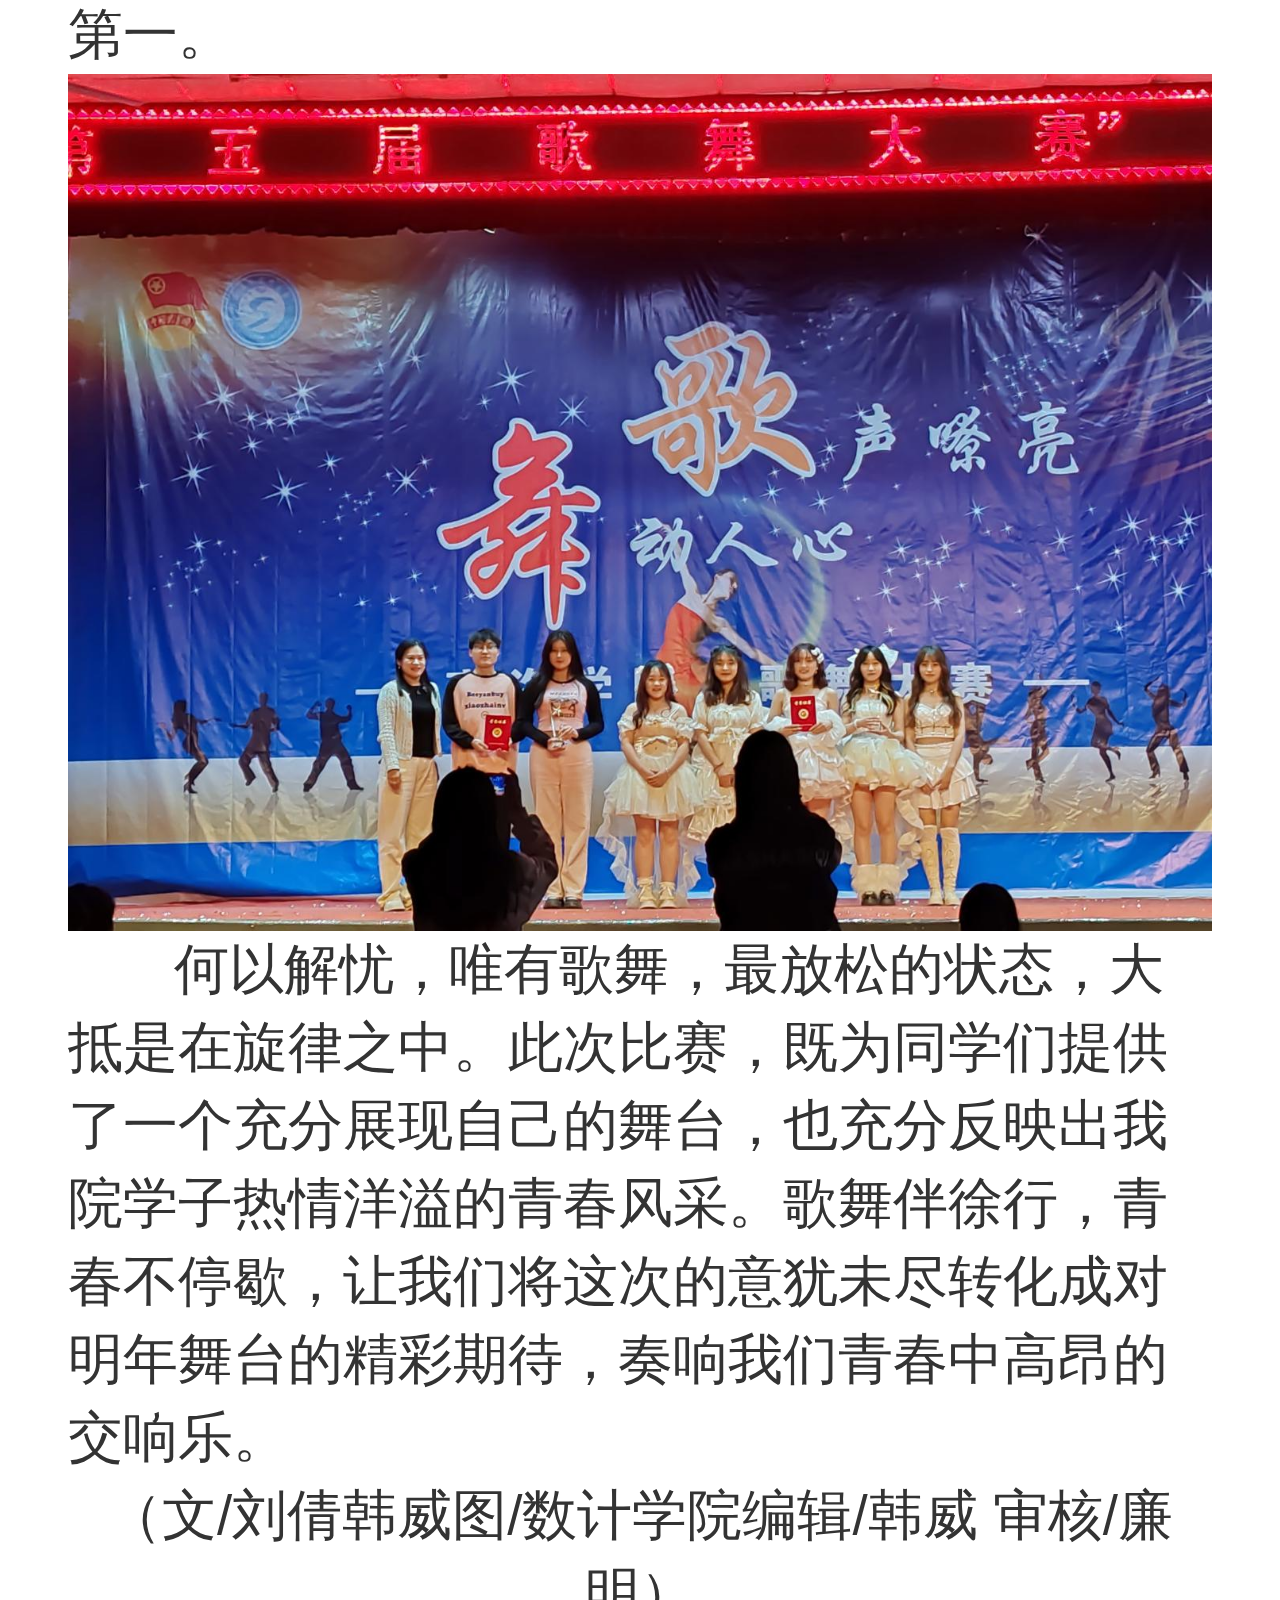
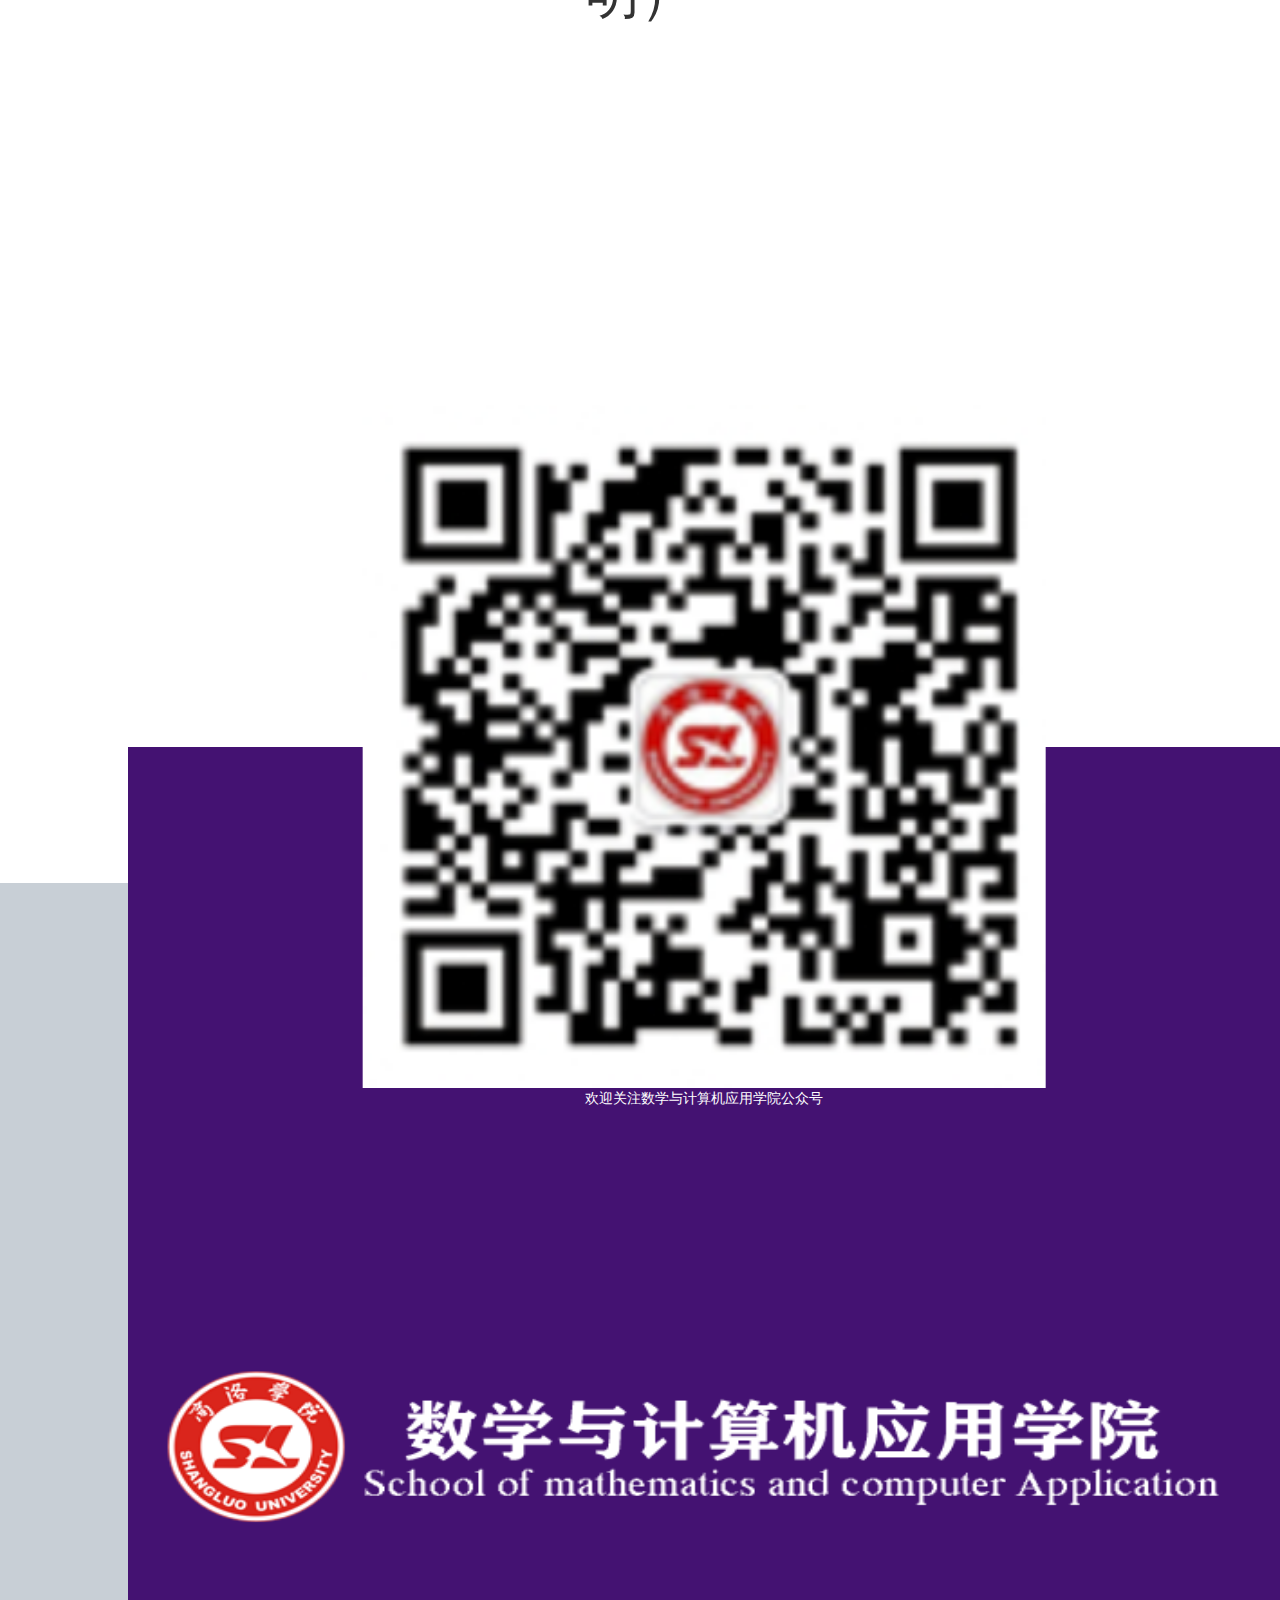
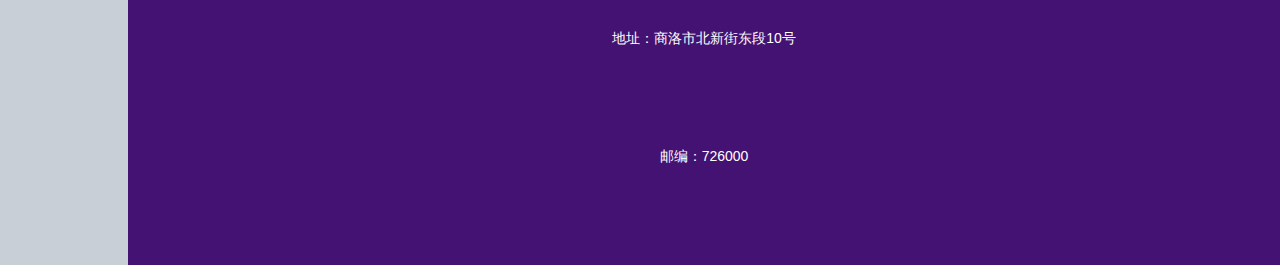
<file: dance.html>
<!DOCTYPE html>
<html lang="en">
<head>
    <meta charset="UTF-8">
    <meta name="viewport" content="width=device-width, initial-scale=1.0">
    <title>数学与计算机应用学院简介</title>
    <link rel="stylesheet" href="./css/summarize.css">
    <link rel="stylesheet" href="./css/brief.css">
    <link rel="stylesheet" href="./bootstrap-3.4.1-dist/css/bootstrap.min.css">
</head>
<body>
    <div class="head">
        <img src="./images/sj-logn.png" alt="">
    </div>
    <!-- 导航路径 -->
    <ol class="breadcrumb">
        <li><a href="./index.html">首页</a></li>
        <li><a href="./student.html">学生工作</a></li>
        <li class="active">学生活动</li>
    </ol>
    <!-- 文本 -->
    <div class="text">
        <div class="title" style="color: #333;">我院成功举办“舞动青春，歌声飞扬”校园歌舞比赛初赛</div>
        <div class="main">
            <span>&nbsp;&nbsp;&nbsp;&nbsp;&nbsp;&nbsp;&nbsp;为彰显我院学子风采，展现大学生积极向上的精神风貌，丰富同学们的课余生活，3月23日19：00，我院在8号楼5G影院举办以“舞动青春，歌声飞扬”为主题的校园歌舞初赛。</span>
            <img src="./images/B7D55A72D8396EB7015C67B5C11_19E48986_B36D3.png" alt="">
            <span>&nbsp;&nbsp;&nbsp;&nbsp;&nbsp;&nbsp;&nbsp;比赛现场气氛热烈，观众们热情高涨。选手们用动人的歌声和精彩的表演，赢得了观众们的阵阵掌声和欢呼声。评委们根据选手的歌唱技巧、舞台表现、曲目选择等方面进行了公正的评判。舞蹈《恋爱告急》其甜度超标，舞蹈动作优美流畅，展现出了极高的舞蹈素养，可爱又甜美。</span>
            <img src="./images/B0C6D96C5883AAB143A6B2543AC_2E1873FC_961F3.png" alt="">
            <span>&nbsp;&nbsp;&nbsp;&nbsp;&nbsp;&nbsp;&nbsp;经过激烈的角逐，最终《恋爱告急》《大鱼》等节目凭借其出色的表现脱颖而出推选至学校参加决赛。随后，韩威从舞台设计、表演技巧等方面对参赛选手做出建议，期待在校级决赛中有更好的发挥。据悉，我院推荐至校级决赛的两支节目分别荣获舞蹈类第一和歌唱类第一。</span>
            <img src="./images/D829C0098D9B659F04954846F01_FB81C7D7_3588F.jpg" alt="">
            <span>&nbsp;&nbsp;&nbsp;&nbsp;&nbsp;&nbsp;&nbsp;何以解忧，唯有歌舞，最放松的状态，大抵是在旋律之中。此次比赛，既为同学们提供了一个充分展现自己的舞台，也充分反映出我院学子热情洋溢的青春风采。歌舞伴徐行，青春不停歇，让我们将这次的意犹未尽转化成对明年舞台的精彩期待，奏响我们青春中高昂的交响乐。</span>
            <p>（文/刘倩韩威图/数计学院编辑/韩威 审核/廉明）</p>
        </div>
    </div>
    <!-- 底部标签 -->
    <footer>
        <div class="box">
            <div class="qr-code">
                <img src="./images/erweima.png" alt="">
                <span>欢迎关注数学与计算机应用学院公众号</span>
            </div>
            <div class="bottom">
                <img src="./images/sj-logn.png" alt="">
                <span>地址：商洛市北新街东段10号</span>
                <p>邮编：726000</p>
            </div>
        </div>
    </footer>
</body>
</html>
</file>
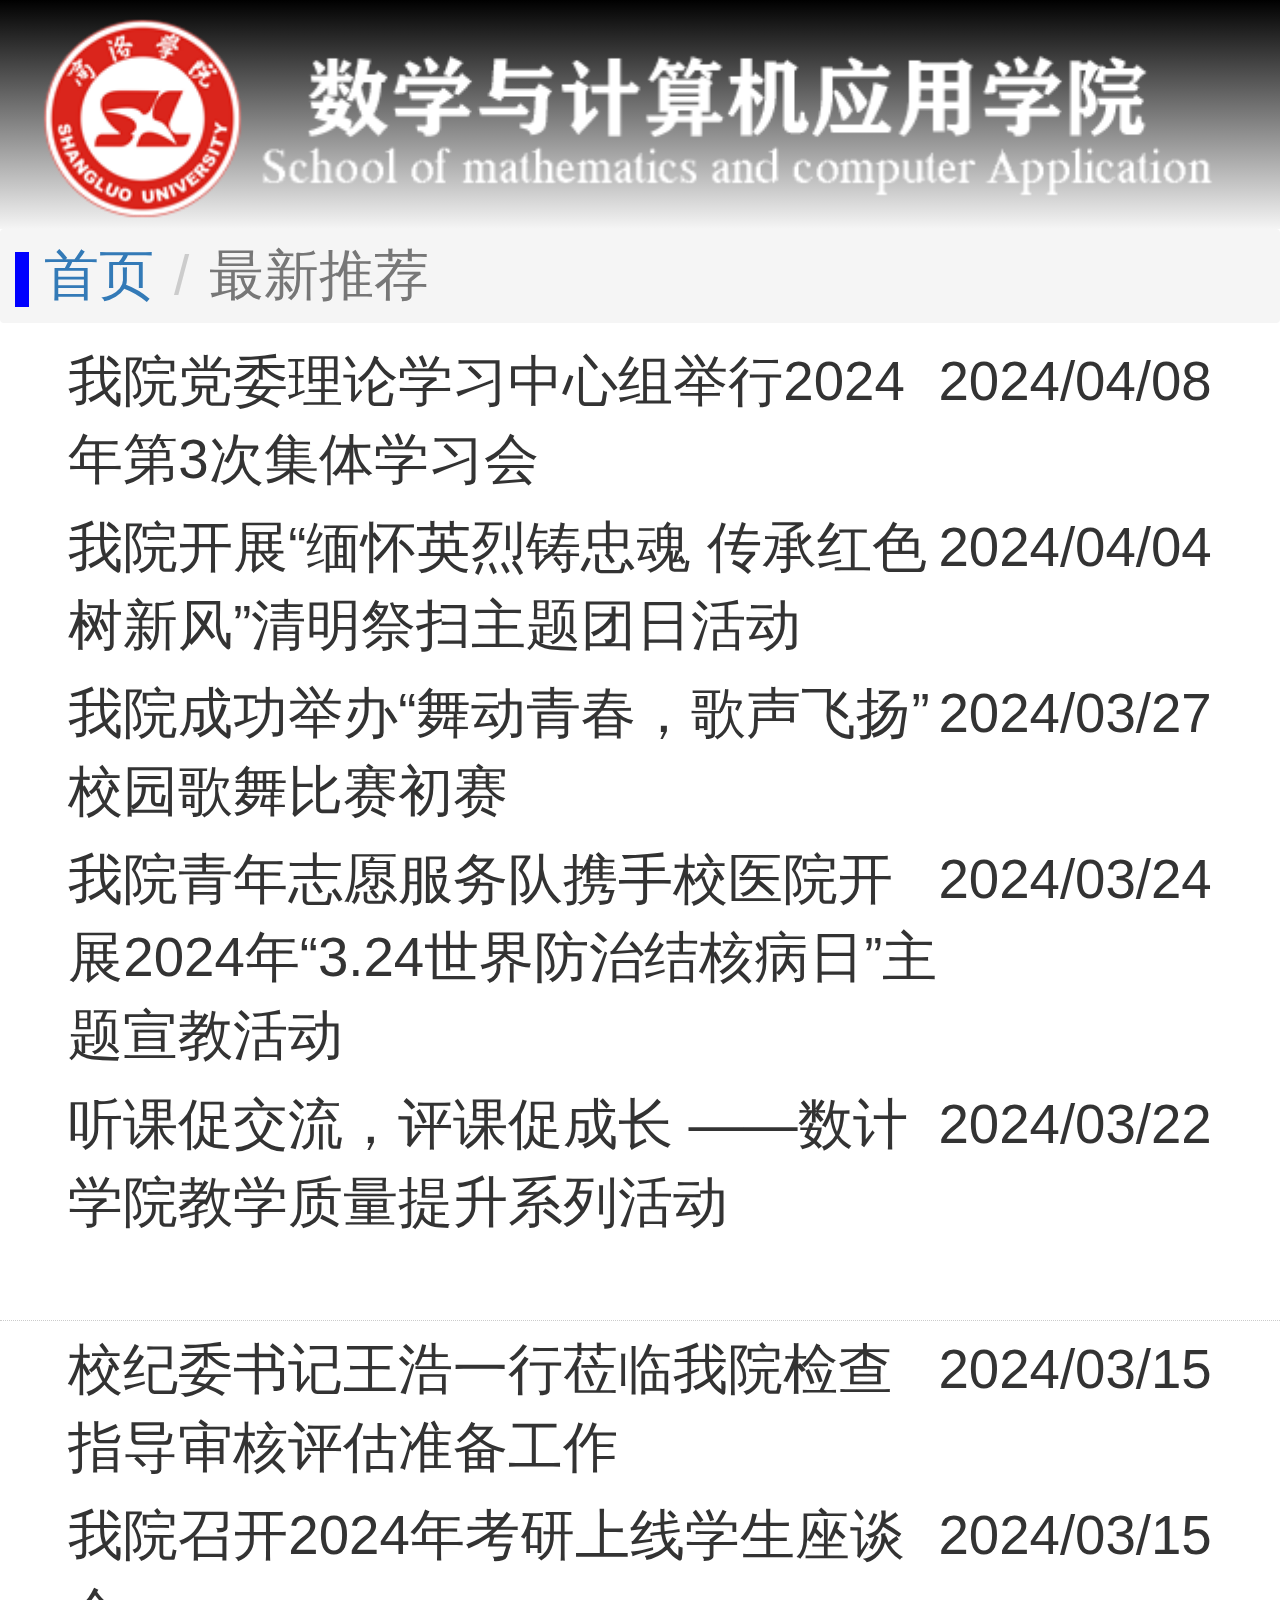
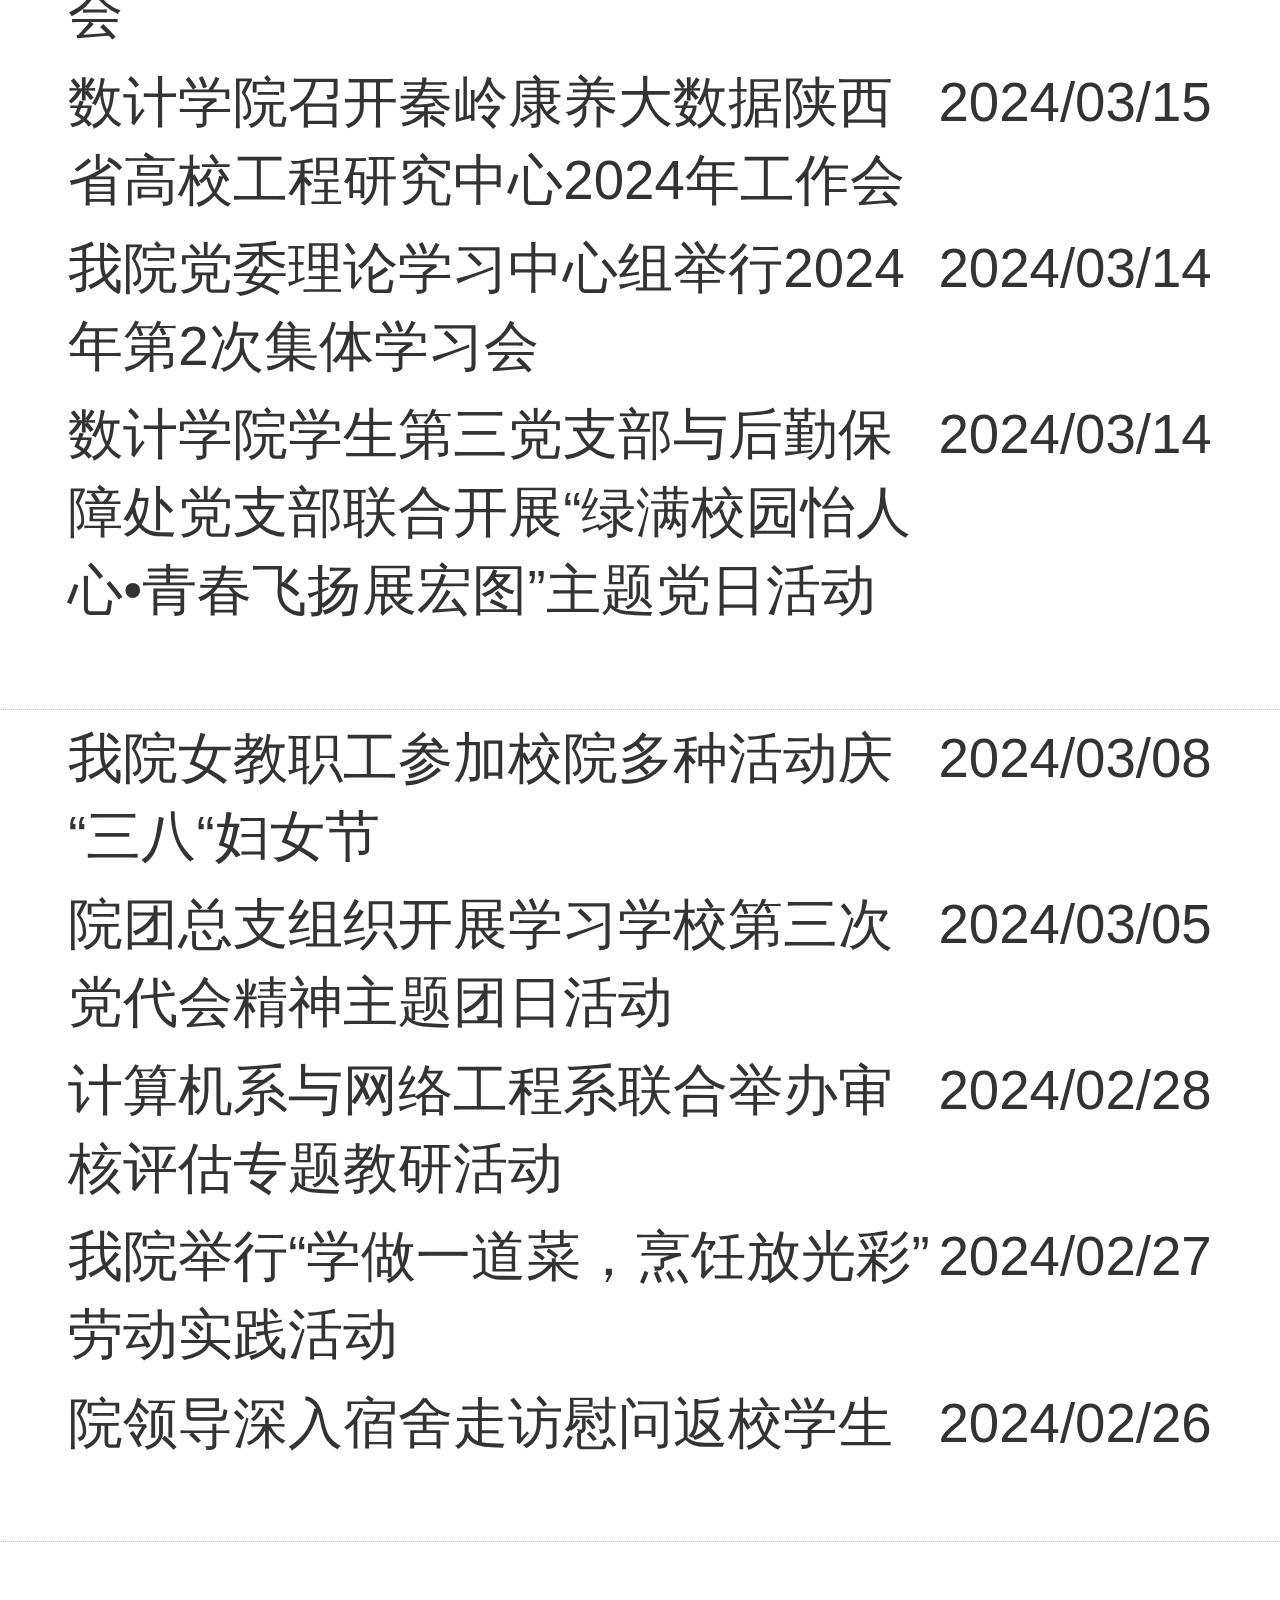
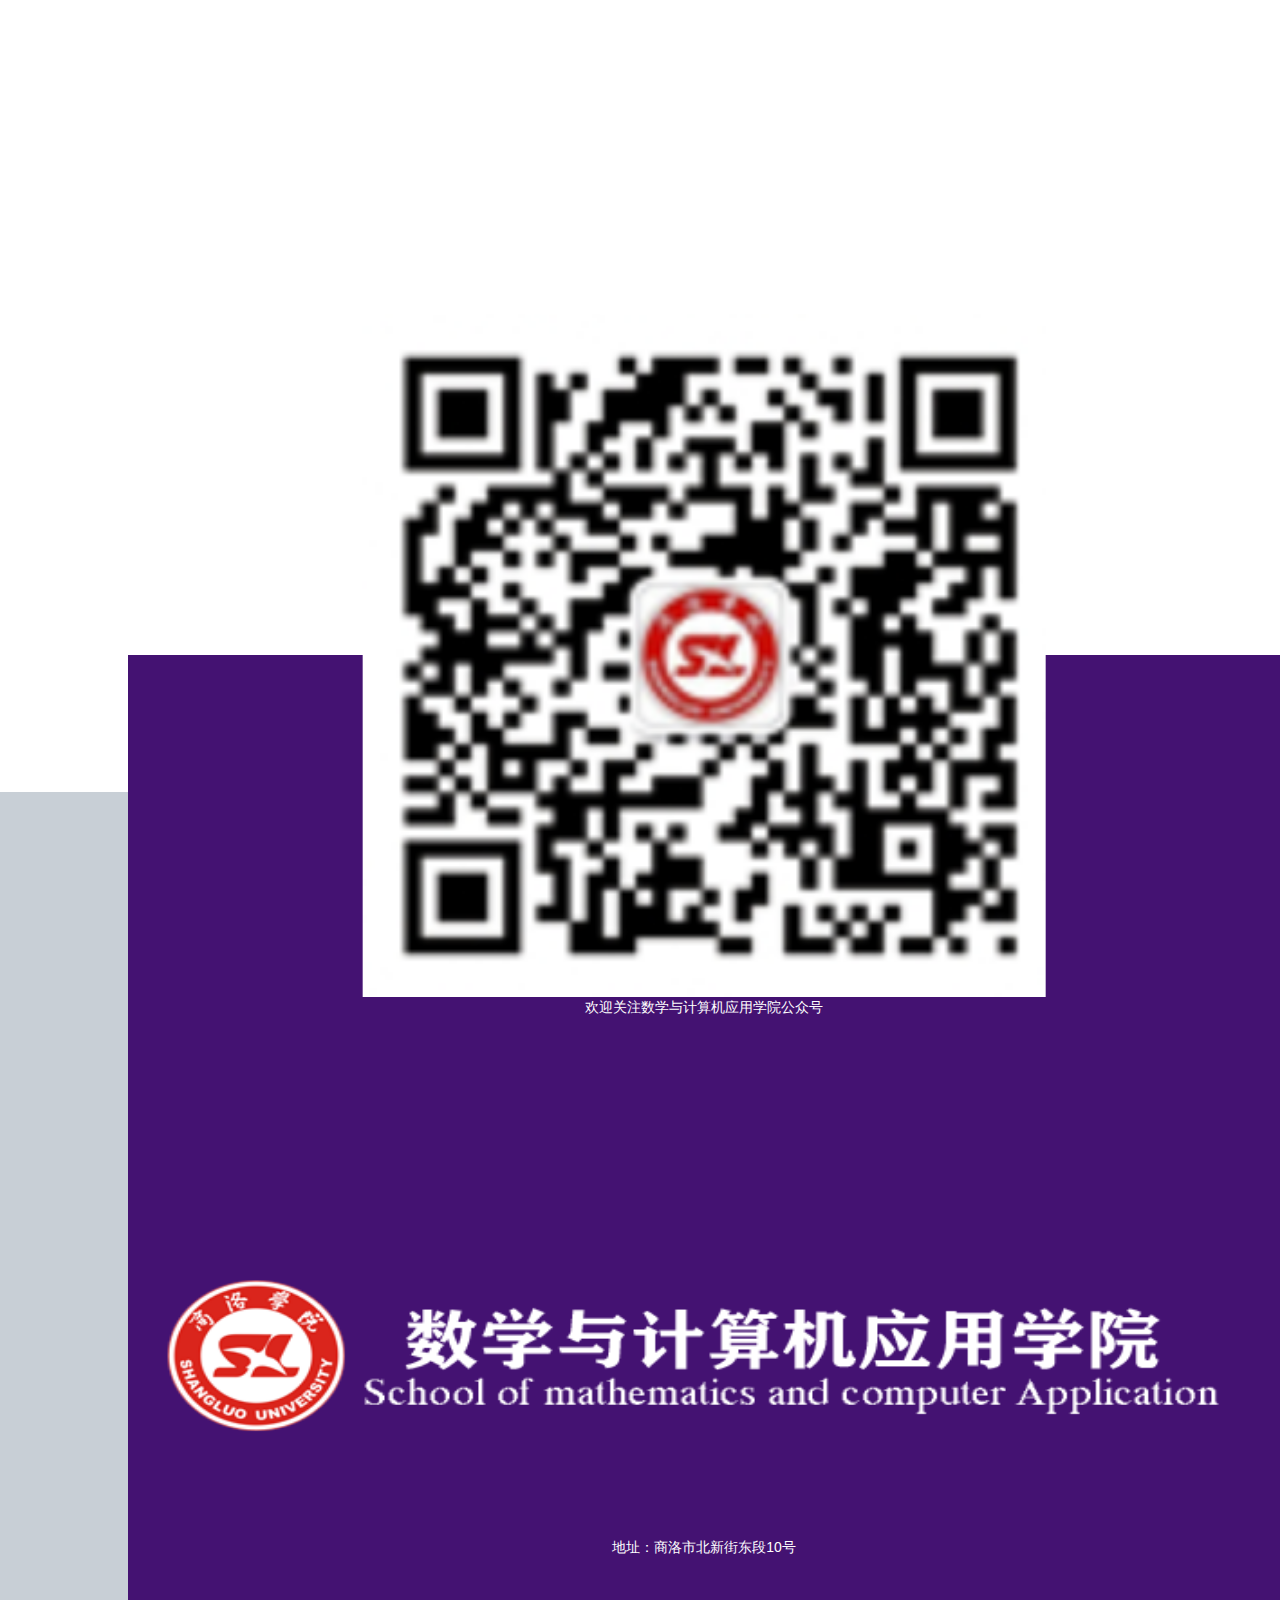
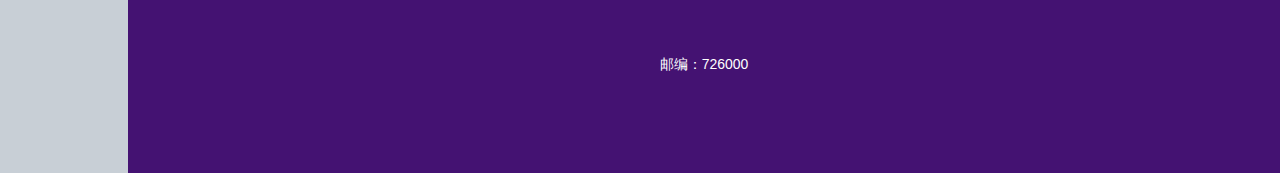
<file: new-tui.html>
<!DOCTYPE html>
<html lang="en">
<head>
    <meta charset="UTF-8">
    <meta name="viewport" content="width=device-width, initial-scale=1.0">
    <title>学院概况</title>
    <link rel="stylesheet" href="./css/summarize.css">
    <link rel="stylesheet" href="./bootstrap-3.4.1-dist/css/bootstrap.min.css">
</head>
<body>
    <div class="head">
        <img src="./images/sj-logn.png" alt="">
    </div>
    <!-- 导航路径 -->
    <ol class="breadcrumb">
        <li><a href="./index.html">首页</a></li>
        <li class="active">最新推荐</li>
    </ol>
    <!-- 内容 -->
    <div class="content">
        <ul>
            <li>
                <a href="#">我院党委理论学习中心组举行2024年第3次集体学习会</a>
                <div class="right">2024/04/08</div>
            </li>
            <li>
                <a href="#">我院开展“缅怀英烈铸忠魂 传承红色树新风”清明祭扫主题团日活动</a>
                <div class="right">2024/04/04</div>
            </li>
            <li>
                <a href="#">我院成功举办“舞动青春，歌声飞扬”校园歌舞比赛初赛</a>
                <div class="right">2024/03/27</div>
            </li>
            <li>
                <a href="#">我院青年志愿服务队携手校医院开展2024年“3.24世界防治结核病日”主题宣教活动</a>
                <div class="right">2024/03/24</div>
            </li>
            <li>
                <a href="#">听课促交流，评课促成长 ——数计学院教学质量提升系列活动</a>
                <div class="right">2024/03/22</div>
            </li>
        </ul>
        <ul>
            <li>
                <a href="#">校纪委书记王浩一行莅临我院检查指导审核评估准备工作</a>
                <div class="right">2024/03/15</div>
            </li>
            <li>
                <a href="#">我院召开2024年考研上线学生座谈会</a>
                <div class="right">2024/03/15</div>
            </li>
            <li>
                <a href="#">数计学院召开秦岭康养大数据陕西省高校工程研究中心2024年工作会</a>
                <div class="right">2024/03/15</div>
            </li>
            <li>
                <a href="#">我院党委理论学习中心组举行2024年第2次集体学习会</a>
                <div class="right">2024/03/14</div>
            </li>
            <li>
                <a href="#">数计学院学生第三党支部与后勤保障处党支部联合开展“绿满校园怡人心•青春飞扬展宏图”主题党日活动</a>
                <div class="right">2024/03/14</div>
            </li>
        </ul>
        <ul>
            <li>
                <a href="#">我院女教职工参加校院多种活动庆“三八“妇女节</a>
                <div class="right">2024/03/08</div>
            </li>
            <li>
                <a href="#">院团总支组织开展学习学校第三次党代会精神主题团日活动</a>
                <div class="right">2024/03/05</div>
            </li>
            <li>
                <a href="#">计算机系与网络工程系联合举办审核评估专题教研活动</a>
                <div class="right">2024/02/28</div>
            </li>
            <li>
                <a href="#">我院举行“学做一道菜，烹饪放光彩”劳动实践活动</a>
                <div class="right">2024/02/27</div>
            </li>
            <li>
                <a href="#">院领导深入宿舍走访慰问返校学生</a>
                <div class="right">2024/02/26</div>
            </li>
        </ul>
    </div>
    <!-- 底部标签 -->
    <footer>
        <div class="box">
            <div class="qr-code">
                <img src="./images/erweima.png" alt="">
                <span>欢迎关注数学与计算机应用学院公众号</span>
            </div>
            <div class="bottom">
                <img src="./images/sj-logn.png" alt="">
                <span>地址：商洛市北新街东段10号</span>
                <p>邮编：726000</p>
            </div>
        </div>
    </footer>
</body>
</html>
</file>
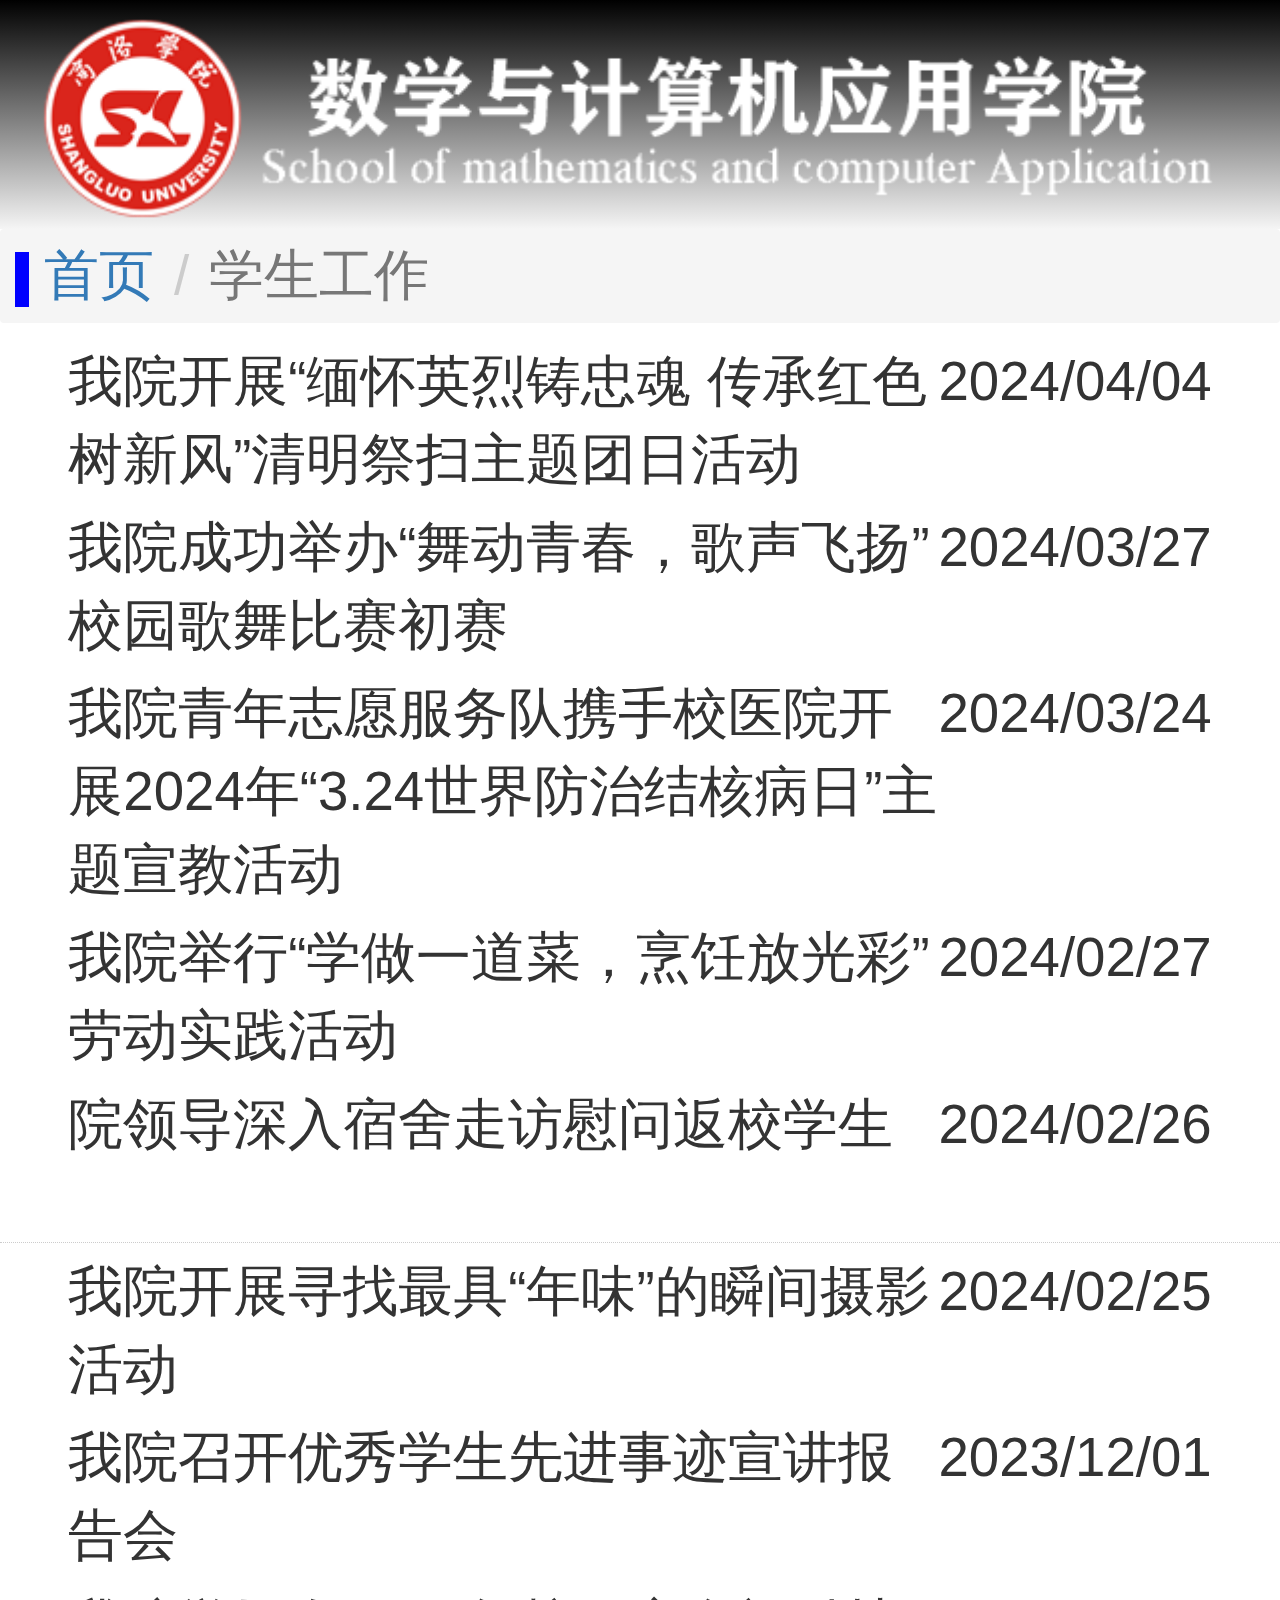
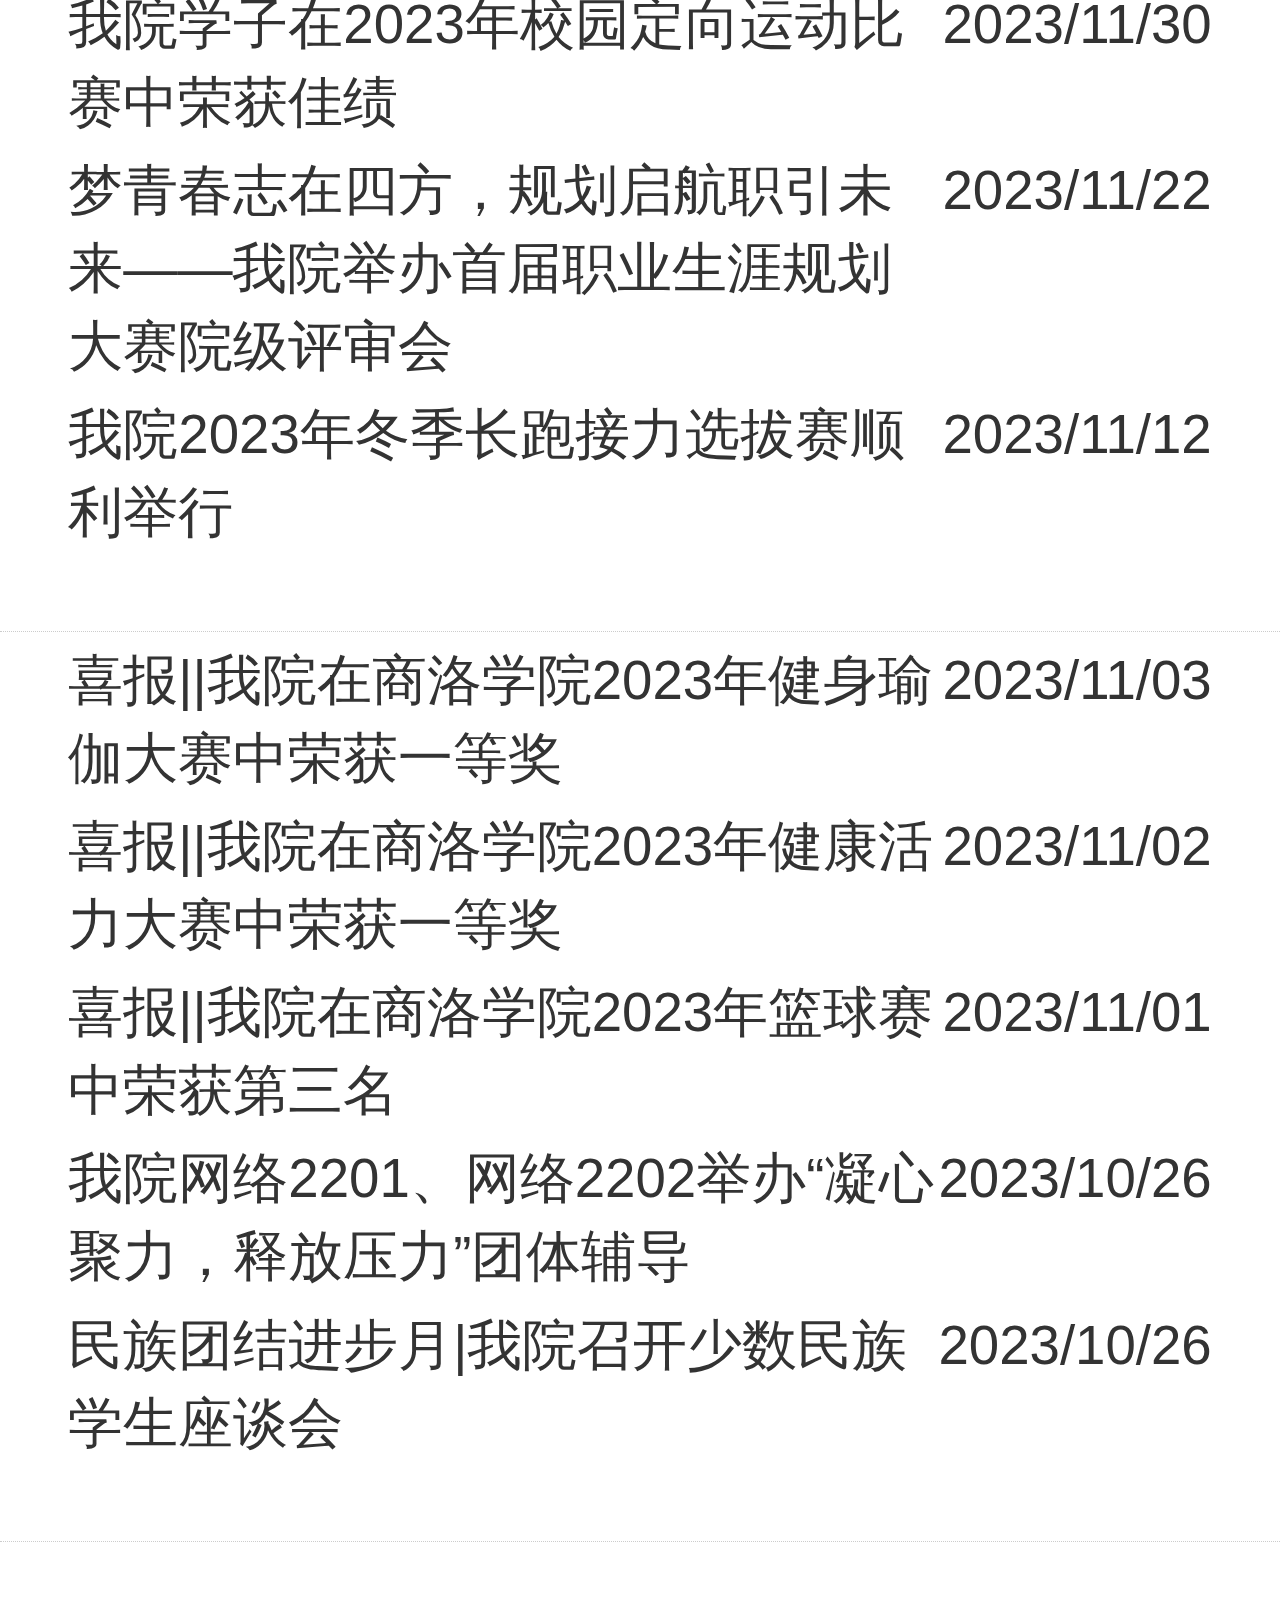
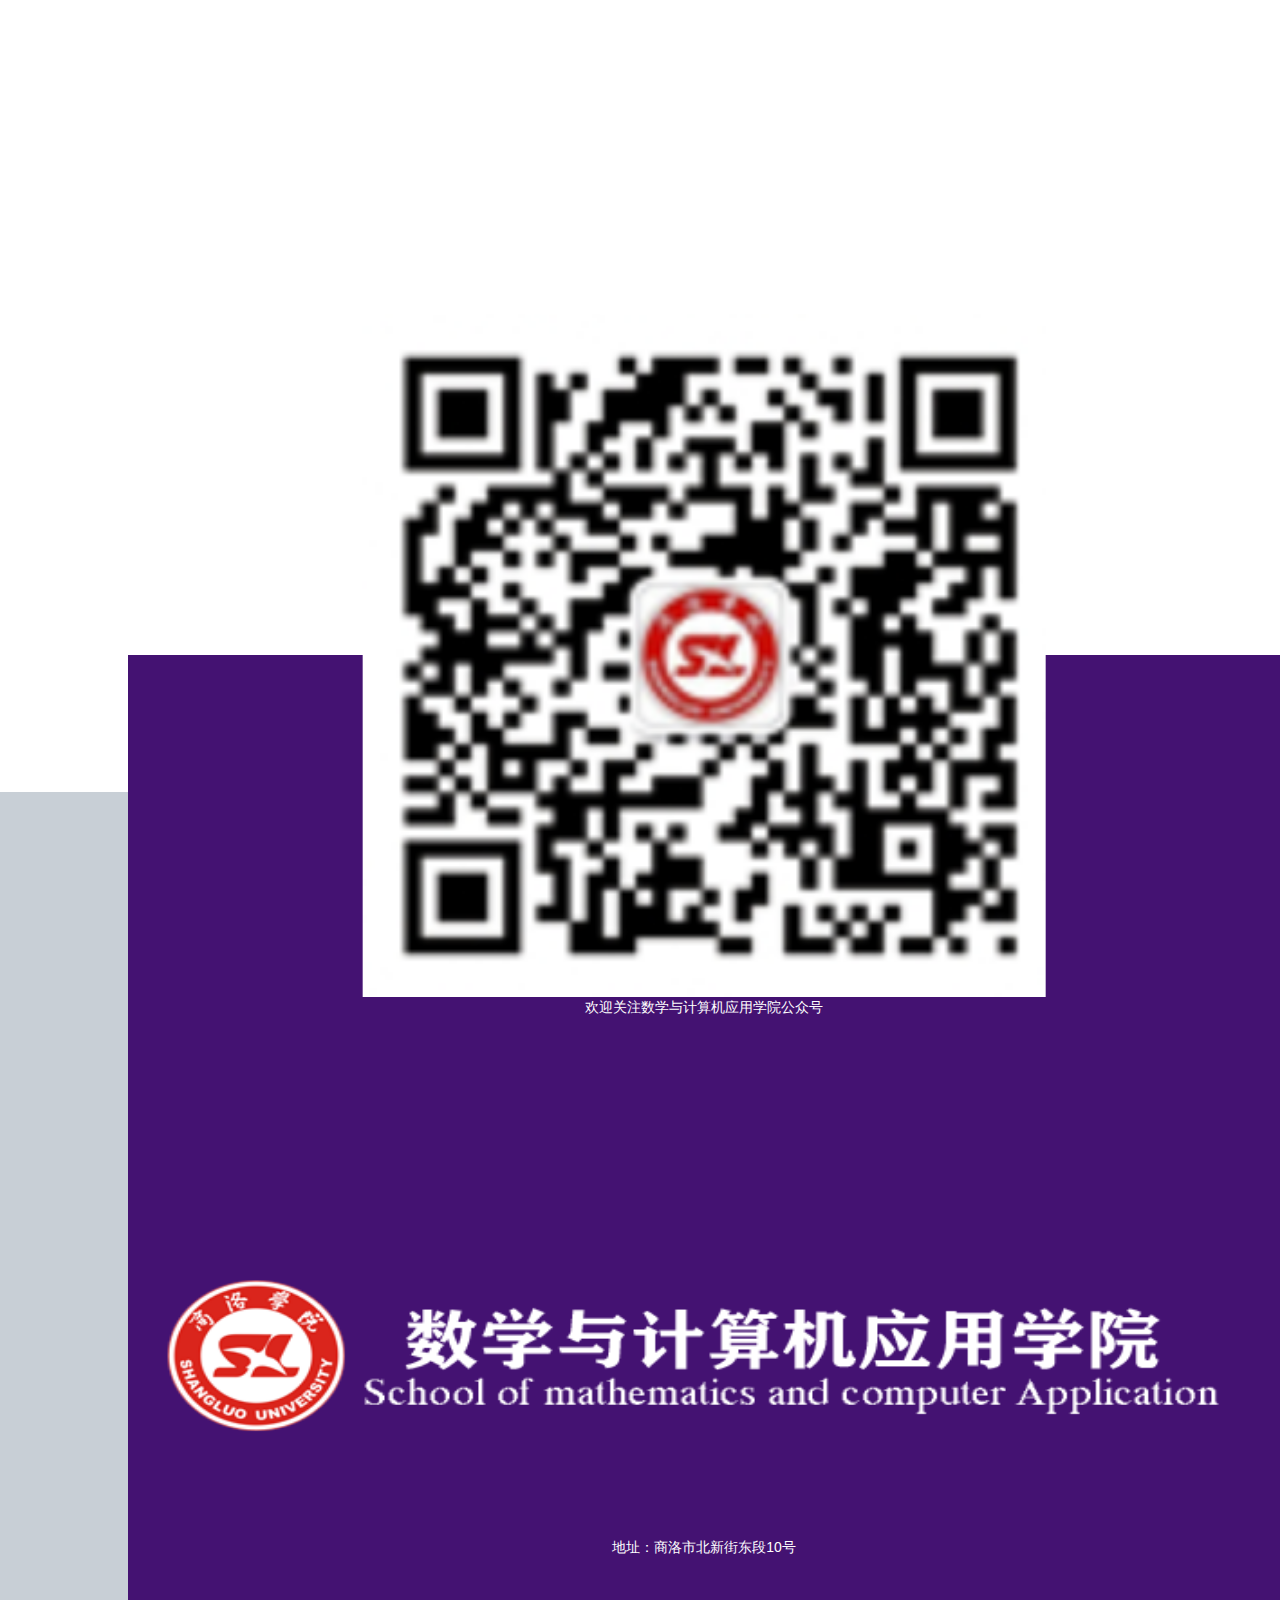
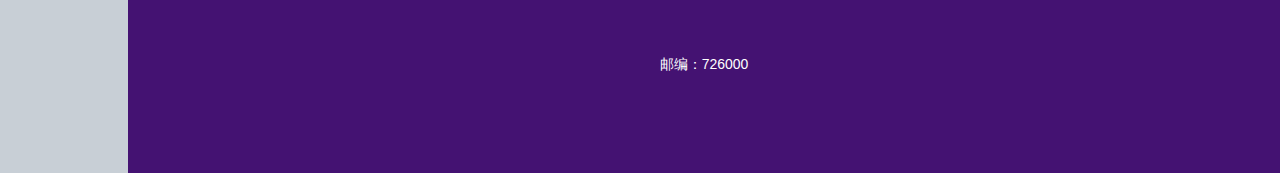
<file: student.html>
<!DOCTYPE html>
<html lang="en">
<head>
    <meta charset="UTF-8">
    <meta name="viewport" content="width=device-width, initial-scale=1.0">
    <title>学院概况</title>
    <link rel="stylesheet" href="./css/summarize.css">
    <link rel="stylesheet" href="./bootstrap-3.4.1-dist/css/bootstrap.min.css">
</head>
<body>
    <div class="head">
        <img src="./images/sj-logn.png" alt="">
    </div>
    <!-- 导航路径 -->
    <ol class="breadcrumb">
        <li><a href="./index.html">首页</a></li>
        <li class="active">学生工作</li>
    </ol>
    <!-- 内容 -->
    <div class="content">
        <ul>
            <li>
                <a href="#">我院开展“缅怀英烈铸忠魂 传承红色树新风”清明祭扫主题团日活动</a>
                <div class="right">2024/04/04</div>
            </li>
            <li>
                <a href="./dance.html">我院成功举办“舞动青春，歌声飞扬”校园歌舞比赛初赛</a>
                <div class="right">2024/03/27</div>
            </li>
            <li>
                <a href="#">我院青年志愿服务队携手校医院开展2024年“3.24世界防治结核病日”主题宣教活动</a>
                <div class="right">2024/03/24</div>
            </li>
            <li>
                <a href="#">我院举行“学做一道菜，烹饪放光彩”劳动实践活动</a>
                <div class="right">2024/02/27</div>
            </li>
            <li>
                <a href="#">院领导深入宿舍走访慰问返校学生</a>
                <div class="right">2024/02/26</div>
            </li>
        </ul>
        <ul>
            <li>
                <a href="#">我院开展寻找最具“年味”的瞬间摄影活动</a>
                <div class="right">2024/02/25</div>
            </li>
            <li>
                <a href="#">我院召开优秀学生先进事迹宣讲报告会</a>
                <div class="right">2023/12/01</div>
            </li>
            <li>
                <a href="#">我院学子在2023年校园定向运动比赛中荣获佳绩</a>
                <div class="right">2023/11/30</div>
            </li>
            <li>
                <a href="#">梦青春志在四方，规划启航职引未来——我院举办首届职业生涯规划大赛院级评审会</a>
                <div class="right">2023/11/22</div>
            </li>
            <li>
                <a href="#">我院2023年冬季长跑接力选拔赛顺利举行</a>
                <div class="right">2023/11/12</div>
            </li>
        </ul>
        <ul>
            <li>
                <a href="#">喜报||我院在商洛学院2023年健身瑜伽大赛中荣获一等奖</a>
                <div class="right">2023/11/03</div>
            </li>
            <li>
                <a href="#">喜报||我院在商洛学院2023年健康活力大赛中荣获一等奖</a>
                <div class="right">2023/11/02</div>
            </li>
            <li>
                <a href="#">喜报||我院在商洛学院2023年篮球赛中荣获第三名</a>
                <div class="right">2023/11/01</div>
            </li>
            <li>
                <a href="#">我院网络2201、网络2202举办“凝心聚力，释放压力”团体辅导</a>
                <div class="right">2023/10/26</div>
            </li>
            <li>
                <a href="#">民族团结进步月|我院召开少数民族学生座谈会</a>
                <div class="right">2023/10/26</div>
            </li>
        </ul>
    </div>
    <!-- 底部标签 -->
    <footer>
        <div class="box">
            <div class="qr-code">
                <img src="./images/erweima.png" alt="">
                <span>欢迎关注数学与计算机应用学院公众号</span>
            </div>
            <div class="bottom">
                <img src="./images/sj-logn.png" alt="">
                <span>地址：商洛市北新街东段10号</span>
                <p>邮编：726000</p>
            </div>
        </div>
    </footer>
</body>
</html>
</file>
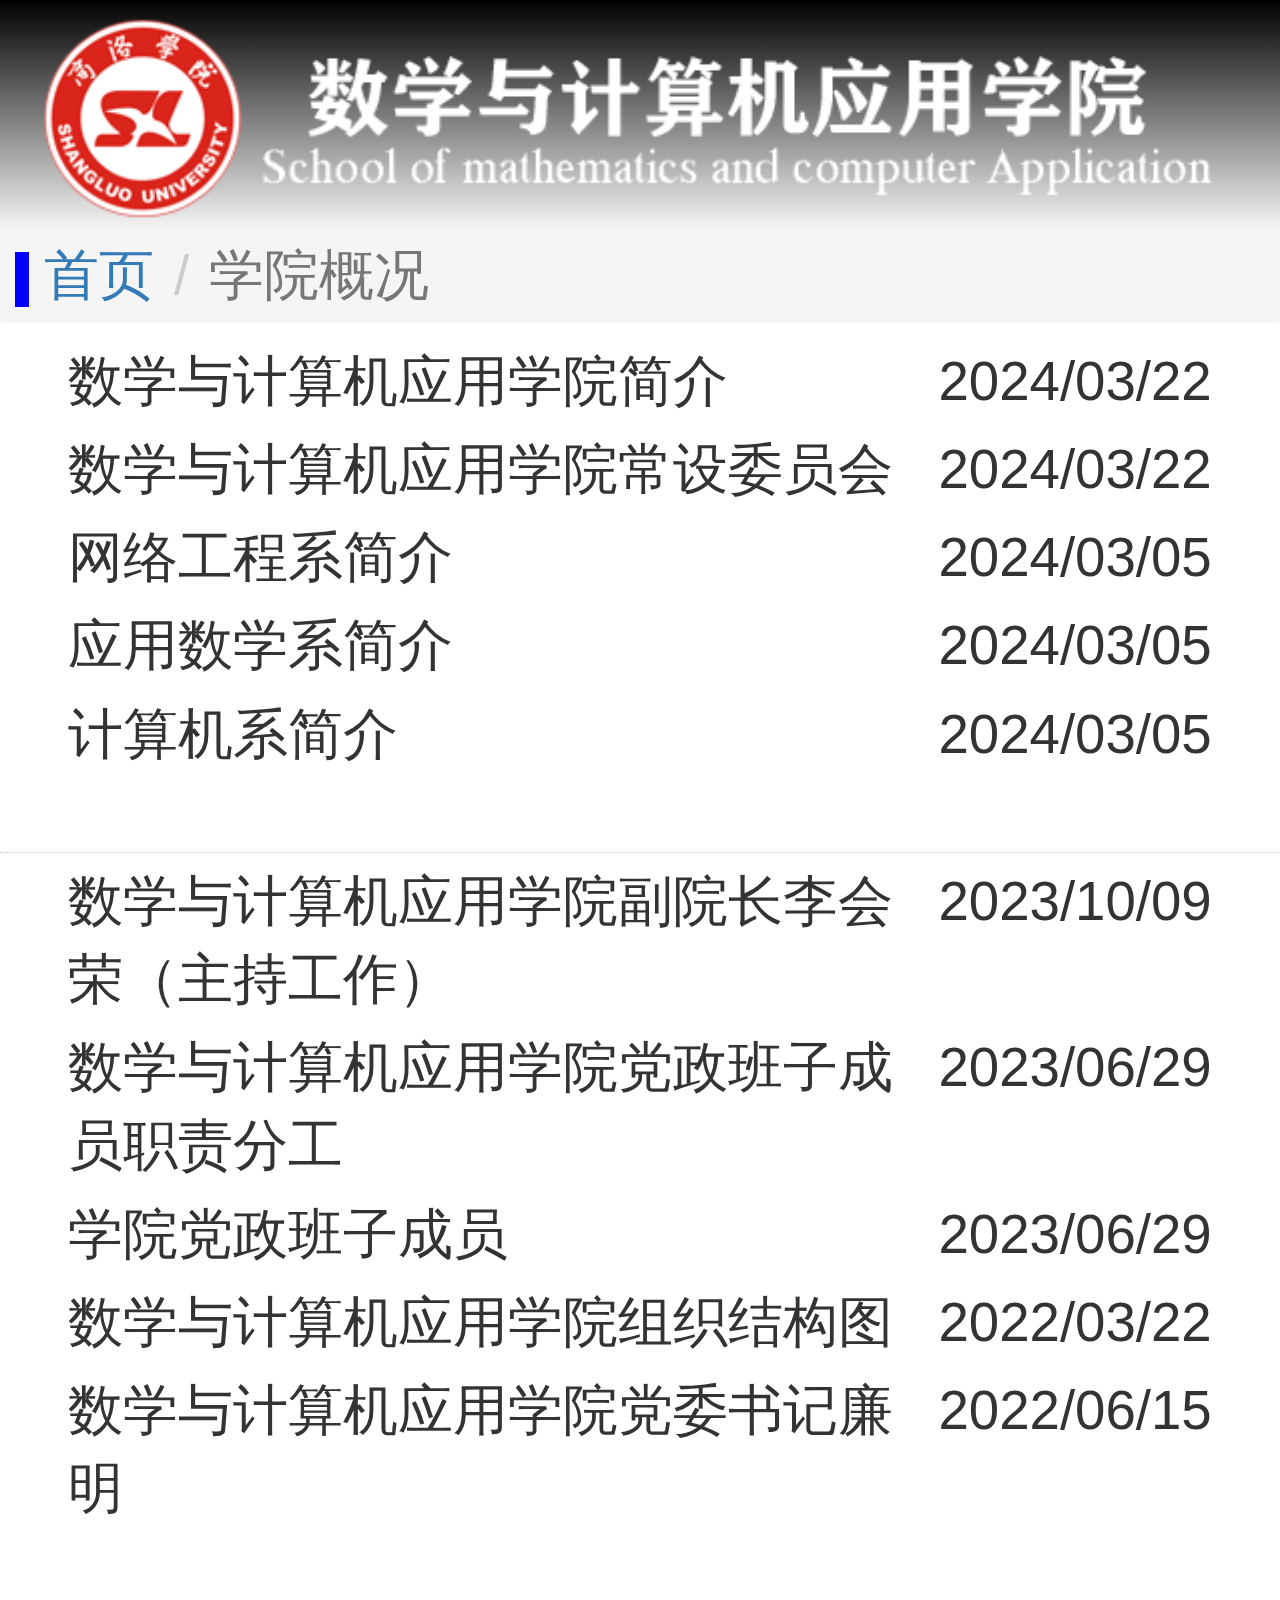
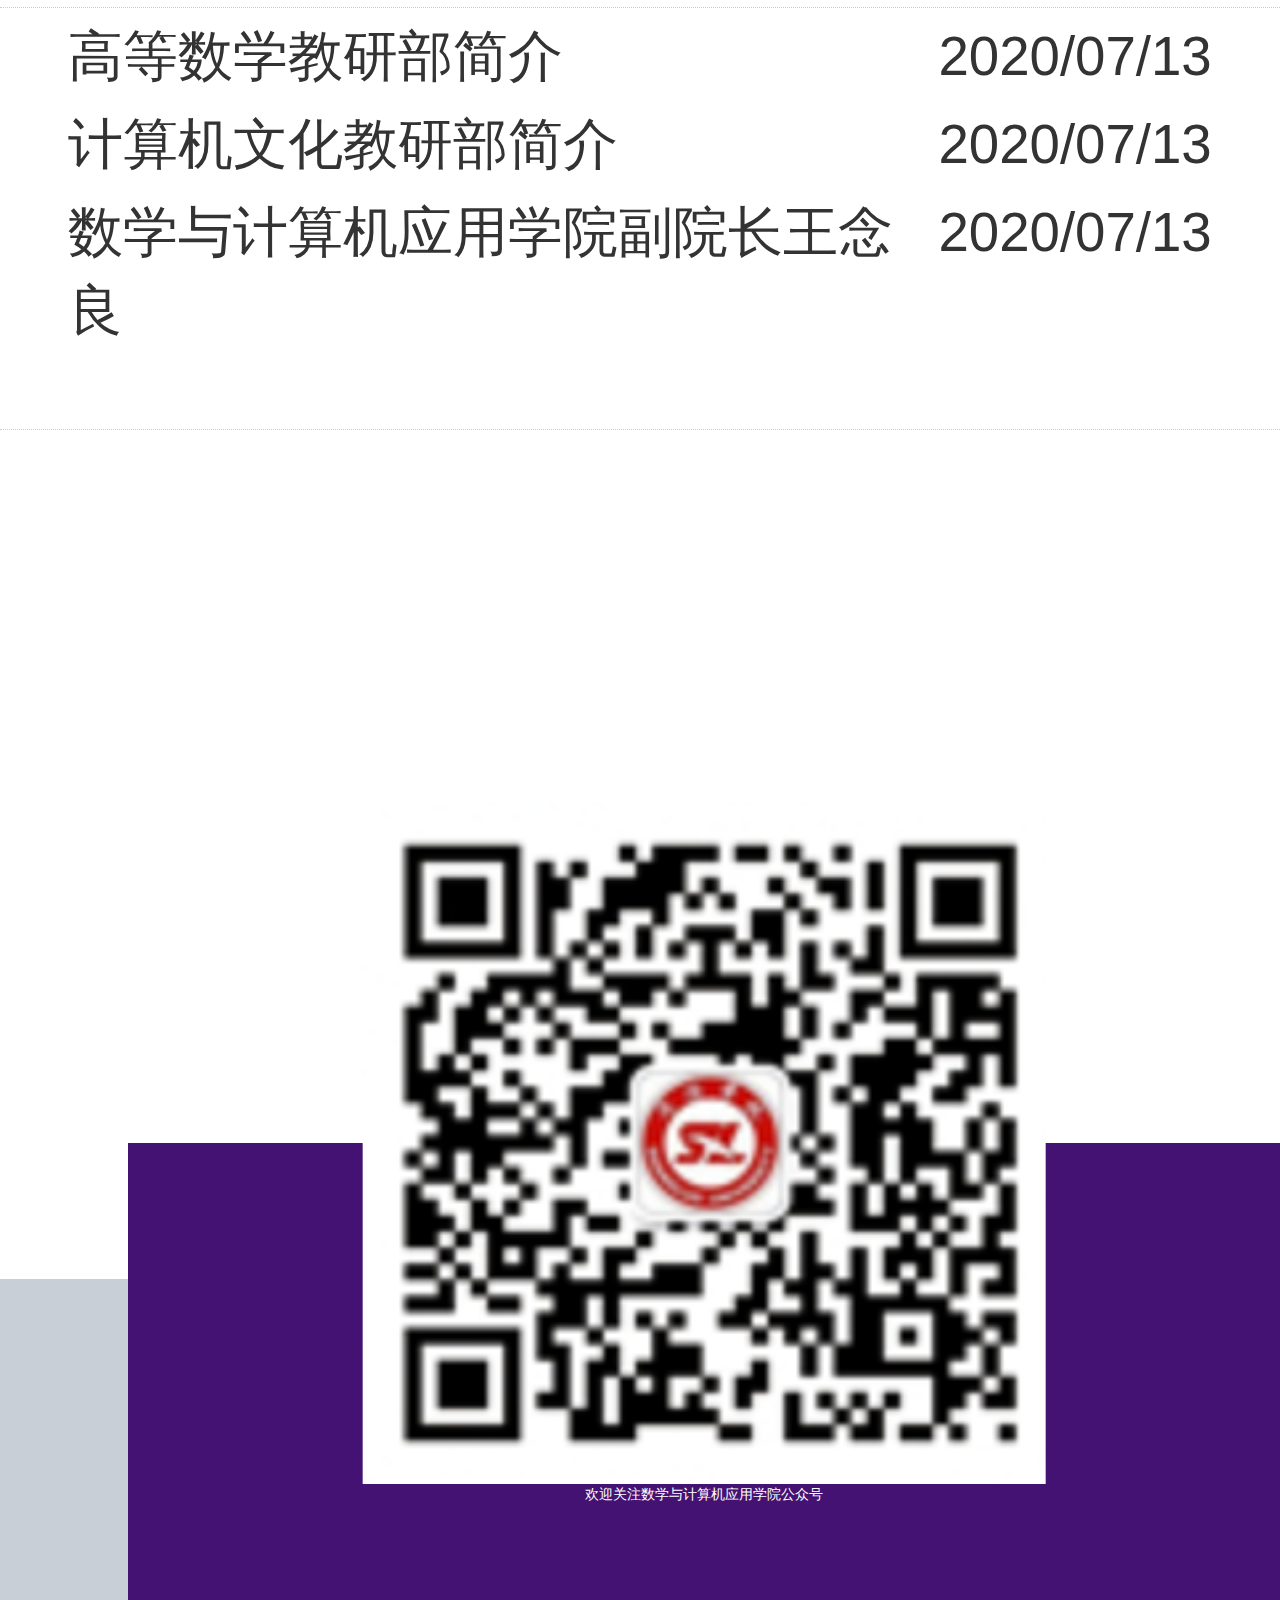
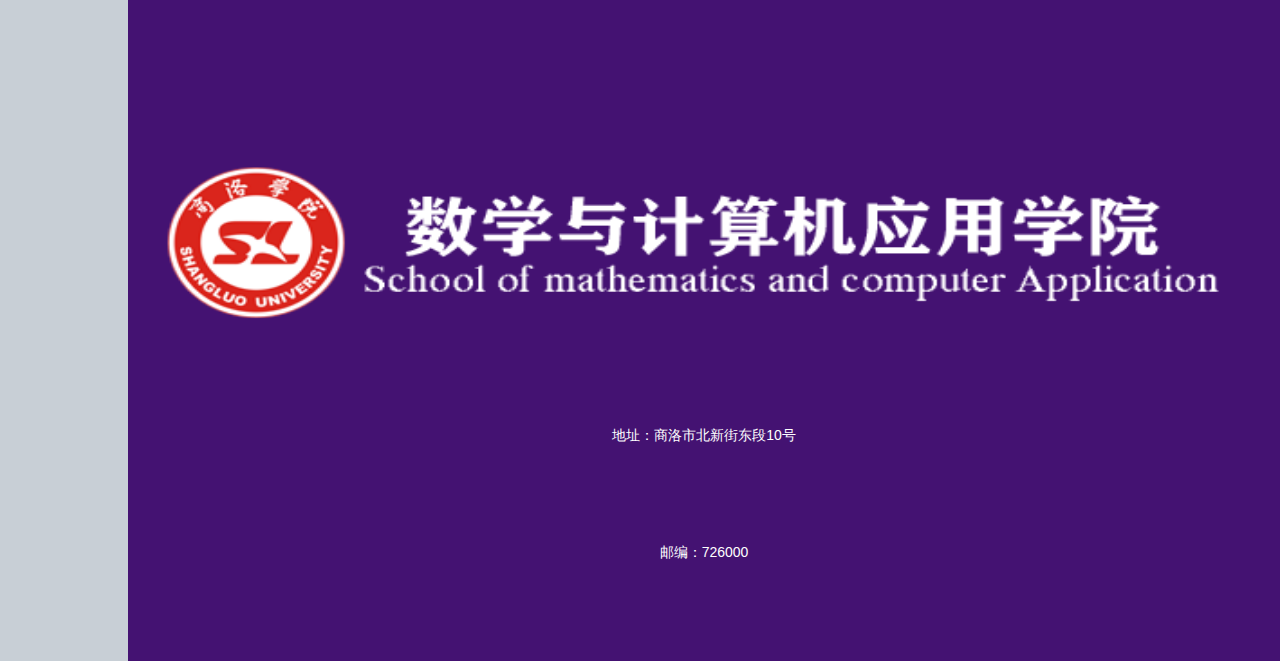
<file: summarize.html>
<!DOCTYPE html>
<html lang="en">
<head>
    <meta charset="UTF-8">
    <meta name="viewport" content="width=device-width, initial-scale=1.0">
    <title>学院概况</title>
    <link rel="stylesheet" href="./css/summarize.css">
    <link rel="stylesheet" href="./bootstrap-3.4.1-dist/css/bootstrap.min.css">
</head>
<body>
    <div class="head">
        <img src="./images/sj-logn.png" alt="">
    </div>
    <!-- 导航路径 -->
    <ol class="breadcrumb">
        <li><a href="./index.html">首页</a></li>
        <li class="active">学院概况</li>
    </ol>
    <!-- 内容 -->
    <div class="content">
        <ul>
            <li>
                <a href="./brief.html">数学与计算机应用学院简介</a>
                <div class="right">2024/03/22</div>
            </li>
            <li>
                <a href="#">数学与计算机应用学院常设委员会</a>
                <div class="right">2024/03/22</div>
            </li>
            <li>
                <a href="#">网络工程系简介</a>
                <div class="right">2024/03/05</div>
            </li>
            <li>
                <a href="#">应用数学系简介</a>
                <div class="right">2024/03/05</div>
            </li>
            <li>
                <a href="#">计算机系简介</a>
                <div class="right">2024/03/05</div>
            </li>
        </ul>
        <ul>
            <li>
                <a href="#">数学与计算机应用学院副院长李会荣（主持工作）</a>
                <div class="right">2023/10/09</div>
            </li>
            <li>
                <a href="#">数学与计算机应用学院党政班子成员职责分工</a>
                <div class="right">2023/06/29</div>
            </li>
            <li>
                <a href="#">学院党政班子成员</a>
                <div class="right">2023/06/29</div>
            </li>
            <li>
                <a href="#">数学与计算机应用学院组织结构图</a>
                <div class="right">2022/03/22</div>
            </li>
            <li>
                <a href="#">数学与计算机应用学院党委书记廉明</a>
                <div class="right">2022/06/15</div>
            </li>
        </ul>
        <ul>
            <li>
                <a href="#">高等数学教研部简介</a>
                <div class="right">2020/07/13</div>
            </li>
            <li>
                <a href="#">计算机文化教研部简介</a>
                <div class="right">2020/07/13</div>
            </li>
            <li>
                <a href="#">数学与计算机应用学院副院长王念良</a>
                <div class="right">2020/07/13</div>
            </li>
        </ul>
    </div>
    <!-- 底部标签 -->
    <footer>
        <div class="box">
            <div class="qr-code">
                <img src="./images/erweima.png" alt="">
                <span>欢迎关注数学与计算机应用学院公众号</span>
            </div>
            <div class="bottom">
                <img src="./images/sj-logn.png" alt="">
                <span>地址：商洛市北新街东段10号</span>
                <p>邮编：726000</p>
            </div>
        </div>
    </footer>
</body>
</html>
</file>
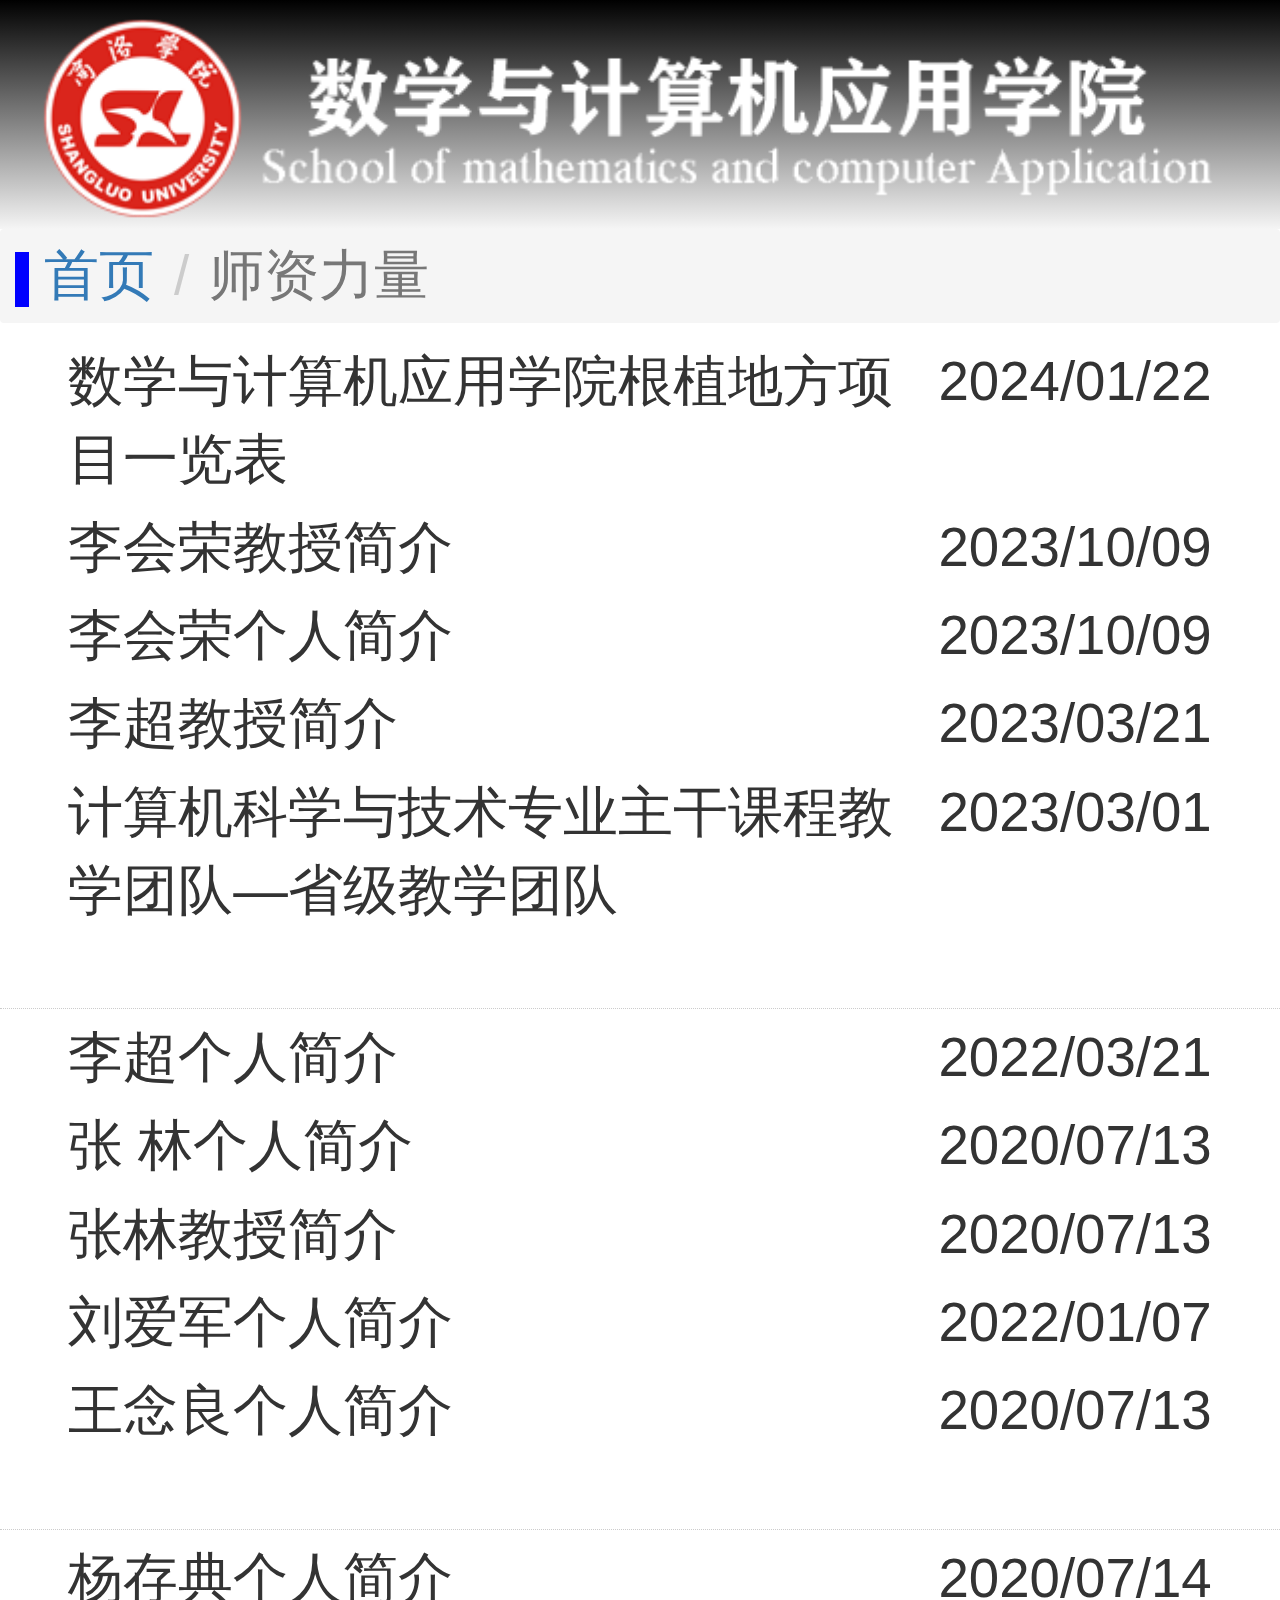
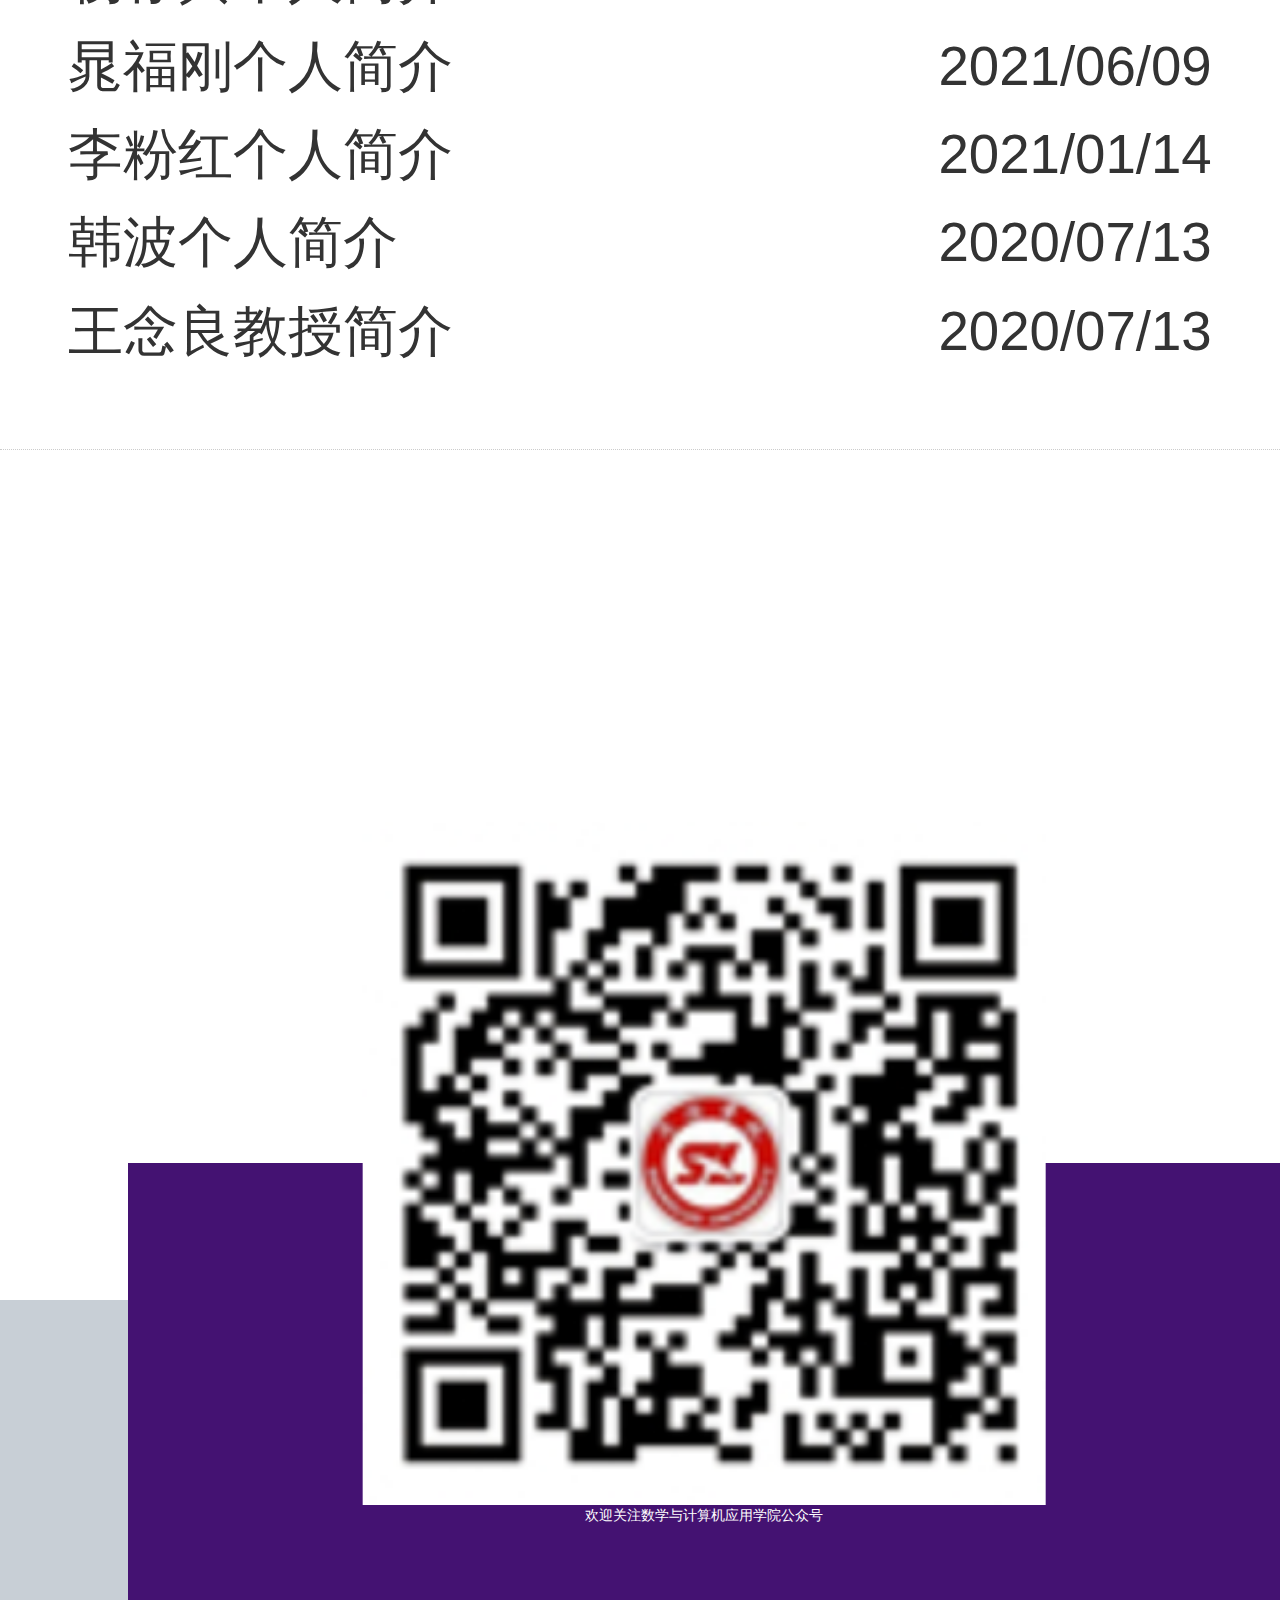
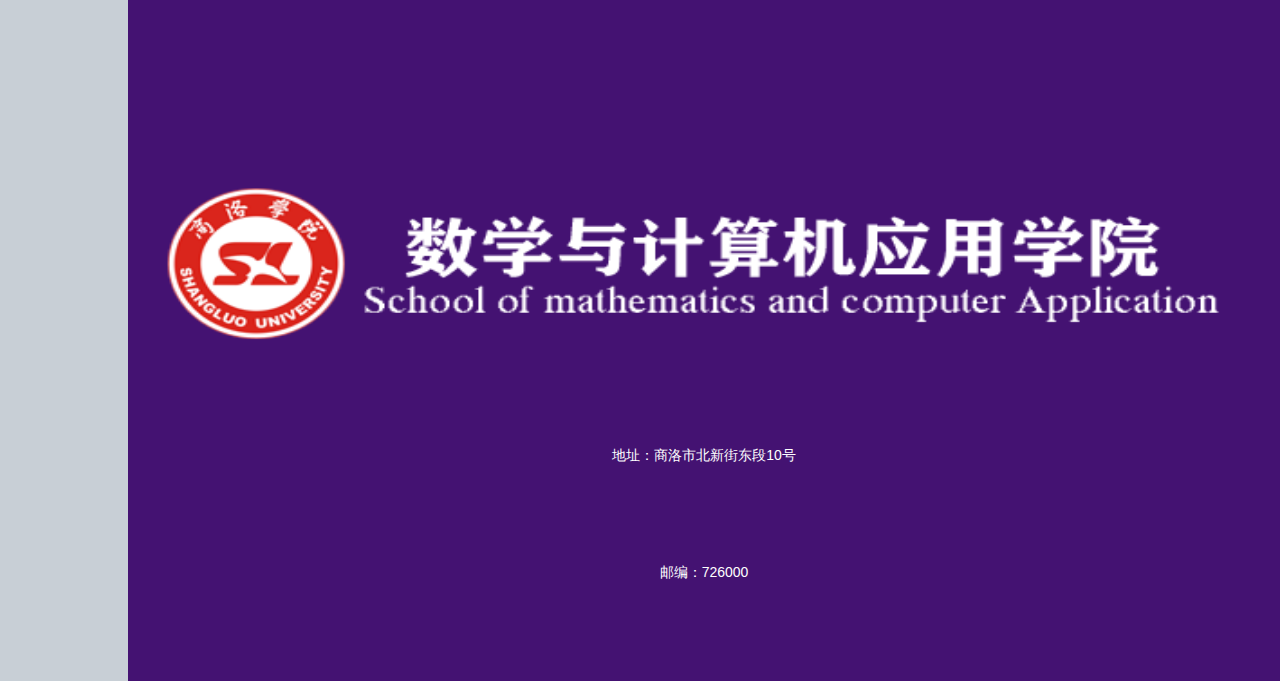
<file: teacher.html>
<!DOCTYPE html>
<html lang="en">
<head>
    <meta charset="UTF-8">
    <meta name="viewport" content="width=device-width, initial-scale=1.0">
    <title>学院概况</title>
    <link rel="stylesheet" href="./css/summarize.css">
    <link rel="stylesheet" href="./bootstrap-3.4.1-dist/css/bootstrap.min.css">
</head>
<body>
    <div class="head">
        <img src="./images/sj-logn.png" alt="">
    </div>
    <!-- 导航路径 -->
    <ol class="breadcrumb">
        <li><a href="./index.html">首页</a></li>
        <li class="active">师资力量</li>
    </ol>
    <!-- 内容 -->
    <div class="content">
        <ul>
            <li>
                <a href="#">数学与计算机应用学院根植地方项目一览表</a>
                <div class="right">2024/01/22</div>
            </li>
            <li>
                <a href="#">李会荣教授简介</a>
                <div class="right">2023/10/09</div>
            </li>
            <li>
                <a href="#">李会荣个人简介</a>
                <div class="right">2023/10/09</div>
            </li>
            <li>
                <a href="#">李超教授简介</a>
                <div class="right">2023/03/21</div>
            </li>
            <li>
                <a href="#">计算机科学与技术专业主干课程教学团队—省级教学团队</a>
                <div class="right">2023/03/01</div>
            </li>
        </ul>
        <ul>
            <li>
                <a href="#">李超个人简介</a>
                <div class="right">2022/03/21</div>
            </li>
            <li>
                <a href="#">张 林个人简介</a>
                <div class="right">2020/07/13</div>
            </li>
            <li>
                <a href="#">张林教授简介</a>
                <div class="right">2020/07/13</div>
            </li>
            <li>
                <a href="#">刘爱军个人简介</a>
                <div class="right">2022/01/07</div>
            </li>
            <li>
                <a href="#">王念良个人简介</a>
                <div class="right">2020/07/13</div>
            </li>
        </ul>
        <ul>
            <li>
                <a href="#">杨存典个人简介</a>
                <div class="right">2020/07/14</div>
            </li>
            <li>
                <a href="#">晁福刚个人简介</a>
                <div class="right">2021/06/09</div>
            </li>
            <li>
                <a href="#">李粉红个人简介</a>
                <div class="right">2021/01/14</div>
            </li>
            <li>
                <a href="#">韩波个人简介</a>
                <div class="right">2020/07/13</div>
            </li>
            <li>
                <a href="#">王念良教授简介</a>
                <div class="right">2020/07/13</div>
            </li>
        </ul>
    </div>
    <!-- 底部标签 -->
    <footer>
        <div class="box">
            <div class="qr-code">
                <img src="./images/erweima.png" alt="">
                <span>欢迎关注数学与计算机应用学院公众号</span>
            </div>
            <div class="bottom">
                <img src="./images/sj-logn.png" alt="">
                <span>地址：商洛市北新街东段10号</span>
                <p>邮编：726000</p>
            </div>
        </div>
    </footer>
</body>
</html>
</file>
<file: css/summarize.css>
* {
  margin: 0;
  padding: 0;
  box-sizing: border-box;
  -webkit-font-smoothing: antialiased;
  -webkit-tap-highlight-color: rgba(0, 0, 0, 0);
}
body {
  font-family: Helvetica Neue, Tahoma, Arial, PingFangSC-Regular, Hiragino Sans GB, Microsoft Yahei, sans-serif;
}
a {
  color: #333;
  text-decoration: none;
}
img {
  vertical-align: middle;
  width: 100%;
  height: 100%;
}
ul {
  list-style: none;
}
.ellipsis-2 {
  overflow: hidden;
  text-overflow: ellipsis;
  display: -webkit-box;
  -webkit-line-clamp: 2;
  -webkit-box-orient: vertical;
}
.breadcrumb {
  font-size: 4.26666667vw;
}
.head {
  background-image: linear-gradient(#000, #f5f5f5);
}
.breadcrumb::before {
  content: '';
  display: inline-block;
  width: 1.06666667vw;
  height: 4.26666667vw;
  background-color: blue;
  vertical-align: middle;
}
.content ul {
  padding-bottom: 5.33333333vw;
  border-bottom: 1px dotted #ccc;
}
.content ul li {
  display: flex;
  justify-content: space-between;
  padding: 0 5.33333333vw;
  margin-bottom: 0.8vw;
  font-size: 4.26666667vw;
}
.content ul li a {
  color: #333;
}
footer {
  position: relative;
  height: 76.66666667vw;
  margin-top: 66.4vw;
  background-color: #c8cfd6;
}
footer .box {
  position: absolute;
  right: 0;
  bottom: 0;
  height: 87.33333333vw;
  width: 90%;
  background-color: #441272;
  text-align: center;
}
footer .box .qr-code {
  position: absolute;
  left: 50%;
  top: -26.66666667vw;
  transform: translate(-50%, 0);
  width: 53.33333333vw;
  height: 53.33333333vw;
  color: #fff;
}
footer .box .bottom {
  display: flex;
  flex-direction: column;
  justify-content: space-evenly;
  margin-top: 40vw;
  height: 48vw;
  color: #fff;
}
footer .box .bottom img {
  height: 13.66133333vw;
}
</file>
<file: css/brief.css>
* {
  margin: 0;
  padding: 0;
  box-sizing: border-box;
  -webkit-font-smoothing: antialiased;
  -webkit-tap-highlight-color: rgba(0, 0, 0, 0);
}
body {
  font-family: Helvetica Neue, Tahoma, Arial, PingFangSC-Regular, Hiragino Sans GB, Microsoft Yahei, sans-serif;
}
a {
  color: #333;
  text-decoration: none;
}
img {
  vertical-align: middle;
  width: 100%;
  height: 100%;
}
ul {
  list-style: none;
}
.ellipsis-2 {
  overflow: hidden;
  text-overflow: ellipsis;
  display: -webkit-box;
  -webkit-line-clamp: 2;
  -webkit-box-orient: vertical;
}
.text {
  font-size: 4.26666667vw;
}
.text .title {
  text-align: center;
  color: #ff0000;
  font-weight: 700;
}
.text .main {
  padding: 0 5.33333333vw;
}
.text .main h4 {
  font-size: 5.33333333vw;
  text-align: center;
}
.text .main p {
  text-align: center;
}
</file>
